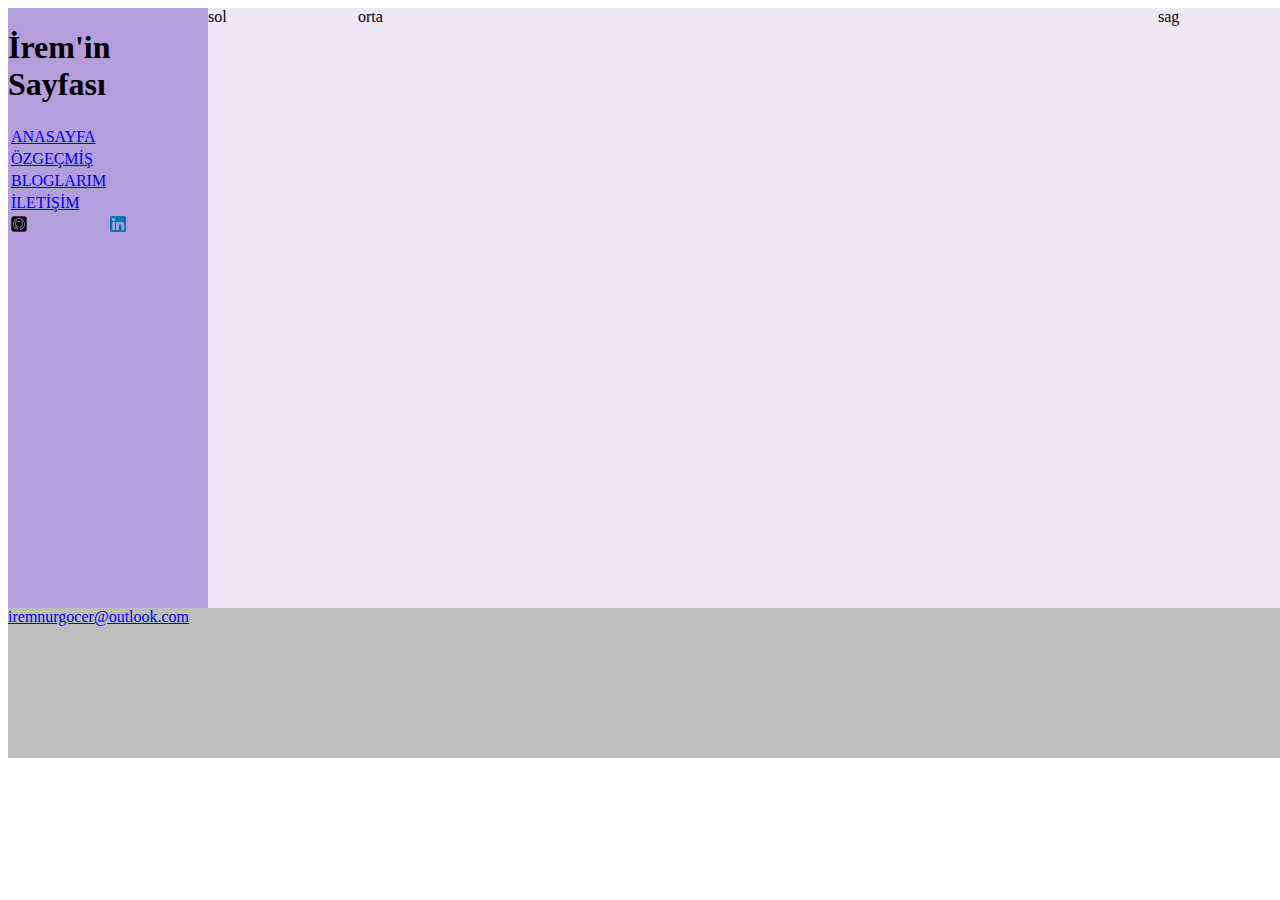
<file: bloglar.html>
<html>
  <head>
    <meta charset="utf-8"/>
    <meta name="description" content="İrem Nur Göçer kişisel web sitesi">
    <meta name="keywords" content="İrem Nur Göçer,yazılım,İrem Göçer">
    <meta name="Author" content="İrem Nur Göçer">
    <title>İrem Nur Göçer</title>
    <link rel="stylesheet" href="css.css"/>
  </head>
  
  <body>
    
    
    <div class="sayfa">
    
        <div class="menu">
            <h1>İrem'in Sayfası</h1>
            <table class=acilir_menu>
                <tr><td id="anasayfa_menu"><a href="index.html">ANASAYFA</a></td></tr>
                <tr><td id="ozgecmis_menu"><a href="anasayfa.html">ÖZGEÇMİŞ</a></td></tr>
                <tr><td id="bloglar_menu"><a href="bloglar.html">BLOGLARIM</a></td></tr>
                <tr><td id="iletisim_menu"><a href="iletisim.html">İLETİŞİM</a></td></tr>
                <tr>
                <td><a href="https://github.com/iremnurgocer" target="_blank"><img src="images/github.png"></a></td>
                <td><a href="https://www.linkedin.com/in/iremnurgocer/" target="_blank"><img src="images/linkedin.png" ></a></td>
                </tr>
            </table>
        </div>
        <div class="baslık">

        </div>  
    
    <div class="sol">
        sol
        </div>
    <div class="orta">
    orta
    </div>
    <div class="sag">
        sag
        </div>
    <div class="dipnot">
<a href="mailto:iremnurgocer@outlook.com">iremnurgocer@outlook.com</a>
    </div>
    
      
    </div>
 </body>

</html>
</file>
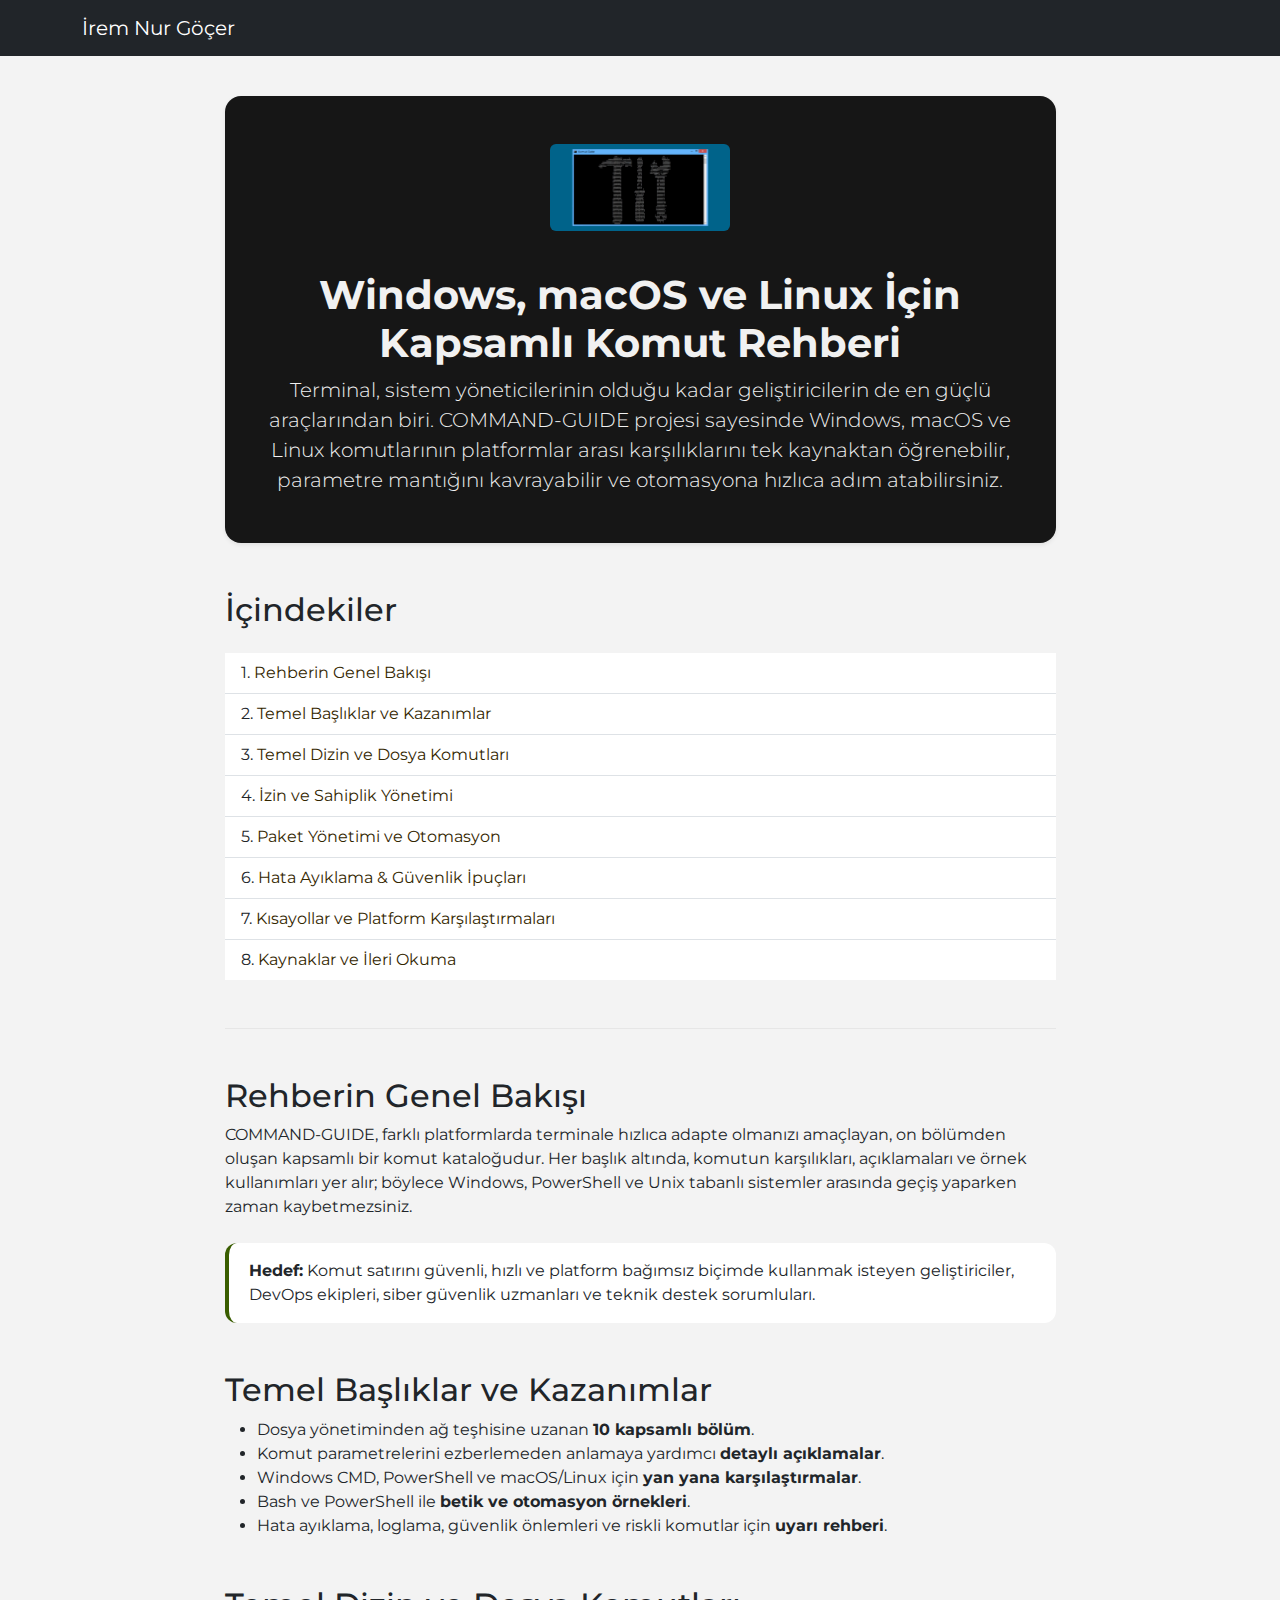
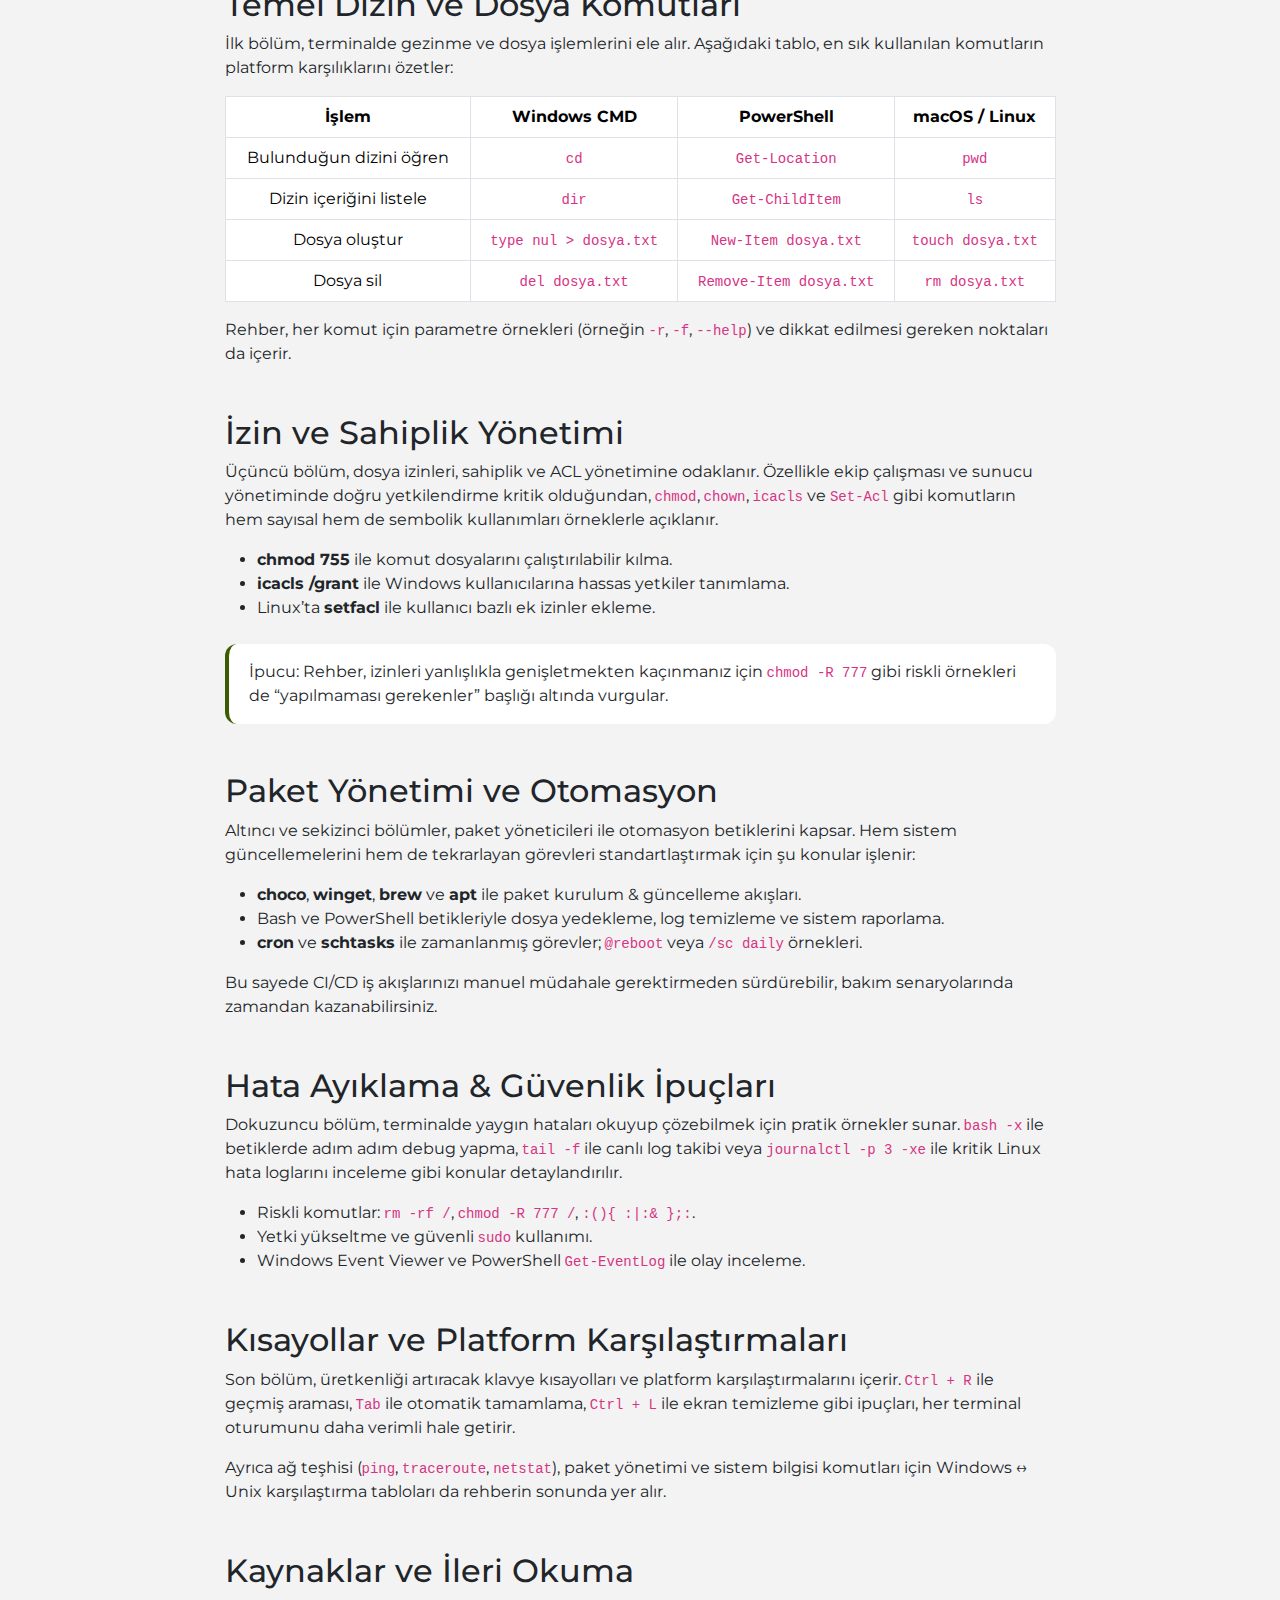
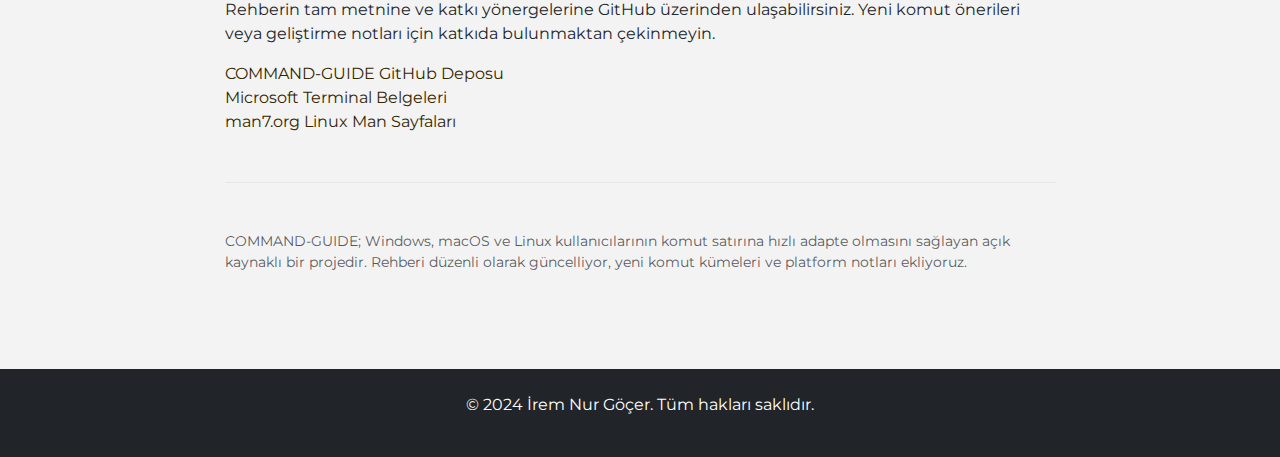
<file: blogs/command-guide.html>
<!DOCTYPE html>
<html lang="tr">
<head>
    <meta charset="UTF-8">
    <meta name="viewport" content="width=device-width, initial-scale=1.0">
    <meta name="description" content="Windows, macOS ve Linux komut satırı komutlarını tek kaynakta toplayan kapsamlı rehber.">
    <title>Windows, macOS ve Linux Komut Rehberi</title>

    <link href="../styles.css" rel="stylesheet">
    <link href="https://cdn.jsdelivr.net/npm/bootstrap@5.3.0/dist/css/bootstrap.min.css" rel="stylesheet">
    <link href="https://fonts.googleapis.com/css2?family=Montserrat:wght@400;700&display=swap" rel="stylesheet">
    <link href="https://fonts.googleapis.com/css2?family=Roboto:wght@400;700&display=swap" rel="stylesheet">

    <style>
        body {
            font-family: 'Montserrat', sans-serif;
            background-color: #f3f3f3;
        }
        .blog-hero {
            background-color: #161616;
            color: #f1f1f1;
            border-radius: 16px;
            padding: 48px 32px;
            text-align: center;
        }
        .blog-hero img {
            max-width: 180px;
        }
        .blog-hero h1 {
            font-weight: 700;
            margin-top: 24px;
        }
        .toc a {
            color: #332600;
            text-decoration: none;
        }
        .toc a:hover {
            text-decoration: underline;
            color: #395d00;
        }
        .callout {
            background-color: #ffffff;
            border-left: 4px solid #395d00;
            padding: 16px 20px;
            border-radius: 12px;
            margin: 24px 0;
        }
        table thead {
            background-color: #343a40;
            color: #f3f3f3;
        }
        table td, table th {
            vertical-align: middle;
        }
        .section-divider {
            border-top: 1px solid rgba(0,0,0,0.05);
            margin: 48px 0;
        }
    </style>
</head>
<body>

    <nav class="navbar navbar-expand-lg navbar-dark bg-dark fixed-top">
        <div class="container">
            <a class="navbar-brand" href="../index.html">İrem Nur Göçer</a>
        </div>
    </nav>

    <main class="container mt-5 pt-5 pb-5">
        <div class="row justify-content-center">
            <div class="col-lg-9">
                <section class="blog-hero shadow-sm">
                    <img src="../cmd-komutlari.png" alt="Komut Rehberi Görseli" class="img-fluid rounded mb-3">
                    <h1>Windows, macOS ve Linux İçin Kapsamlı Komut Rehberi</h1>
                    <p class="lead mb-0">
                        Terminal, sistem yöneticilerinin olduğu kadar geliştiricilerin de en güçlü araçlarından biri.
                        COMMAND-GUIDE projesi sayesinde Windows, macOS ve Linux komutlarının platformlar arası karşılıklarını tek kaynaktan öğrenebilir,
                        parametre mantığını kavrayabilir ve otomasyona hızlıca adım atabilirsiniz.
                    </p>
                </section>

                <section class="mt-5">
                    <h2 class="mb-4">İçindekiler</h2>
                    <div class="toc">
                        <ol class="list-group list-group-numbered list-group-flush">
                            <li class="list-group-item"><a href="#overview">Rehberin Genel Bakışı</a></li>
                            <li class="list-group-item"><a href="#core-features">Temel Başlıklar ve Kazanımlar</a></li>
                            <li class="list-group-item"><a href="#navigation-basics">Temel Dizin ve Dosya Komutları</a></li>
                            <li class="list-group-item"><a href="#permissions">İzin ve Sahiplik Yönetimi</a></li>
                            <li class="list-group-item"><a href="#packages-automation">Paket Yönetimi ve Otomasyon</a></li>
                            <li class="list-group-item"><a href="#debug-security">Hata Ayıklama & Güvenlik İpuçları</a></li>
                            <li class="list-group-item"><a href="#shortcuts">Kısayollar ve Platform Karşılaştırmaları</a></li>
                            <li class="list-group-item"><a href="#resources">Kaynaklar ve İleri Okuma</a></li>
                        </ol>
                    </div>
                </section>

                <div class="section-divider"></div>

                <section id="overview" class="mt-4">
                    <h2>Rehberin Genel Bakışı</h2>
                    <p>
                        COMMAND-GUIDE, farklı platformlarda terminale hızlıca adapte olmanızı amaçlayan, on bölümden oluşan kapsamlı bir komut kataloğudur.
                        Her başlık altında, komutun karşılıkları, açıklamaları ve örnek kullanımları yer alır; böylece Windows, PowerShell ve Unix tabanlı
                        sistemler arasında geçiş yaparken zaman kaybetmezsiniz.
                    </p>
                    <div class="callout">
                        <strong>Hedef:</strong> Komut satırını güvenli, hızlı ve platform bağımsız biçimde kullanmak isteyen geliştiriciler,
                        DevOps ekipleri, siber güvenlik uzmanları ve teknik destek sorumluları.
                    </div>
                </section>

                <section id="core-features" class="mt-5">
                    <h2>Temel Başlıklar ve Kazanımlar</h2>
                    <ul>
                        <li>Dosya yönetiminden ağ teşhisine uzanan <strong>10 kapsamlı bölüm</strong>.</li>
                        <li>Komut parametrelerini ezberlemeden anlamaya yardımcı <strong>detaylı açıklamalar</strong>.</li>
                        <li>Windows CMD, PowerShell ve macOS/Linux için <strong>yan yana karşılaştırmalar</strong>.</li>
                        <li>Bash ve PowerShell ile <strong>betik ve otomasyon örnekleri</strong>.</li>
                        <li>Hata ayıklama, loglama, güvenlik önlemleri ve riskli komutlar için <strong>uyarı rehberi</strong>.</li>
                    </ul>
                </section>

                <section id="navigation-basics" class="mt-5">
                    <h2>Temel Dizin ve Dosya Komutları</h2>
                    <p>
                        İlk bölüm, terminalde gezinme ve dosya işlemlerini ele alır. Aşağıdaki tablo, en sık kullanılan komutların platform karşılıklarını özetler:
                    </p>
                    <div class="table-responsive">
                        <table class="table table-bordered align-middle text-center">
                            <thead>
                                <tr>
                                    <th>İşlem</th>
                                    <th>Windows CMD</th>
                                    <th>PowerShell</th>
                                    <th>macOS / Linux</th>
                                </tr>
                            </thead>
                            <tbody>
                                <tr>
                                    <td>Bulunduğun dizini öğren</td>
                                    <td><code>cd</code></td>
                                    <td><code>Get-Location</code></td>
                                    <td><code>pwd</code></td>
                                </tr>
                                <tr>
                                    <td>Dizin içeriğini listele</td>
                                    <td><code>dir</code></td>
                                    <td><code>Get-ChildItem</code></td>
                                    <td><code>ls</code></td>
                                </tr>
                                <tr>
                                    <td>Dosya oluştur</td>
                                    <td><code>type nul &gt; dosya.txt</code></td>
                                    <td><code>New-Item dosya.txt</code></td>
                                    <td><code>touch dosya.txt</code></td>
                                </tr>
                                <tr>
                                    <td>Dosya sil</td>
                                    <td><code>del dosya.txt</code></td>
                                    <td><code>Remove-Item dosya.txt</code></td>
                                    <td><code>rm dosya.txt</code></td>
                                </tr>
                            </tbody>
                        </table>
                    </div>
                    <p>
                        Rehber, her komut için parametre örnekleri (örneğin <code>-r</code>, <code>-f</code>, <code>--help</code>) ve dikkat edilmesi gereken noktaları da içerir.
                    </p>
                </section>

                <section id="permissions" class="mt-5">
                    <h2>İzin ve Sahiplik Yönetimi</h2>
                    <p>
                        Üçüncü bölüm, dosya izinleri, sahiplik ve ACL yönetimine odaklanır. Özellikle ekip çalışması ve sunucu yönetiminde
                        doğru yetkilendirme kritik olduğundan, <code>chmod</code>, <code>chown</code>, <code>icacls</code> ve <code>Set-Acl</code> gibi komutların
                        hem sayısal hem de sembolik kullanımları örneklerle açıklanır.
                    </p>
                    <ul>
                        <li><strong>chmod 755</strong> ile komut dosyalarını çalıştırılabilir kılma.</li>
                        <li><strong>icacls /grant</strong> ile Windows kullanıcılarına hassas yetkiler tanımlama.</li>
                        <li>Linux’ta <strong>setfacl</strong> ile kullanıcı bazlı ek izinler ekleme.</li>
                    </ul>
                    <div class="callout">
                        İpucu: Rehber, izinleri yanlışlıkla genişletmekten kaçınmanız için
                        <code>chmod -R 777</code> gibi riskli örnekleri de “yapılmaması gerekenler” başlığı altında vurgular.
                    </div>
                </section>

                <section id="packages-automation" class="mt-5">
                    <h2>Paket Yönetimi ve Otomasyon</h2>
                    <p>
                        Altıncı ve sekizinci bölümler, paket yöneticileri ile otomasyon betiklerini kapsar.
                        Hem sistem güncellemelerini hem de tekrarlayan görevleri standartlaştırmak için şu konular işlenir:
                    </p>
                    <ul>
                        <li><strong>choco</strong>, <strong>winget</strong>, <strong>brew</strong> ve <strong>apt</strong> ile paket kurulum &amp; güncelleme akışları.</li>
                        <li>Bash ve PowerShell betikleriyle dosya yedekleme, log temizleme ve sistem raporlama.</li>
                        <li><strong>cron</strong> ve <strong>schtasks</strong> ile zamanlanmış görevler; <code>@reboot</code> veya <code>/sc daily</code> örnekleri.</li>
                    </ul>
                    <p>
                        Bu sayede CI/CD iş akışlarınızı manuel müdahale gerektirmeden sürdürebilir, bakım senaryolarında zamandan kazanabilirsiniz.
                    </p>
                </section>

                <section id="debug-security" class="mt-5">
                    <h2>Hata Ayıklama &amp; Güvenlik İpuçları</h2>
                    <p>
                        Dokuzuncu bölüm, terminalde yaygın hataları okuyup çözebilmek için pratik örnekler sunar.
                        <code>bash -x</code> ile betiklerde adım adım debug yapma, <code>tail -f</code> ile canlı log takibi veya
                        <code>journalctl -p 3 -xe</code> ile kritik Linux hata loglarını inceleme gibi konular detaylandırılır.
                    </p>
                    <ul>
                        <li>Riskli komutlar: <code>rm -rf /</code>, <code>chmod -R 777 /</code>, <code>:(){ :|:& };:</code>.</li>
                        <li>Yetki yükseltme ve güvenli <code>sudo</code> kullanımı.</li>
                        <li>Windows Event Viewer ve PowerShell <code>Get-EventLog</code> ile olay inceleme.</li>
                    </ul>
                </section>

                <section id="shortcuts" class="mt-5">
                    <h2>Kısayollar ve Platform Karşılaştırmaları</h2>
                    <p>
                        Son bölüm, üretkenliği artıracak klavye kısayolları ve platform karşılaştırmalarını içerir.
                        <code>Ctrl + R</code> ile geçmiş araması, <code>Tab</code> ile otomatik tamamlama, <code>Ctrl + L</code> ile ekran temizleme gibi ipuçları,
                        her terminal oturumunu daha verimli hale getirir.
                    </p>
                    <p>
                        Ayrıca ağ teşhisi (<code>ping</code>, <code>traceroute</code>, <code>netstat</code>), paket yönetimi ve sistem bilgisi komutları için
                        Windows ↔ Unix karşılaştırma tabloları da rehberin sonunda yer alır.
                    </p>
                </section>

                <section id="resources" class="mt-5">
                    <h2>Kaynaklar ve İleri Okuma</h2>
                    <p>
                        Rehberin tam metnine ve katkı yönergelerine GitHub üzerinden ulaşabilirsiniz.
                        Yeni komut önerileri veya geliştirme notları için katkıda bulunmaktan çekinmeyin.
                    </p>
                    <ul class="list-unstyled">
                        <li><a class="custom-link" href="https://github.com/iremnurgocer/COMMAND-GUIDE" target="_blank" rel="noopener">COMMAND-GUIDE GitHub Deposu</a></li>
                        <li><a class="custom-link" href="https://learn.microsoft.com/windows/terminal/" target="_blank" rel="noopener">Microsoft Terminal Belgeleri</a></li>
                        <li><a class="custom-link" href="https://man7.org/linux/man-pages/" target="_blank" rel="noopener">man7.org Linux Man Sayfaları</a></li>
                    </ul>
                </section>

                <div class="section-divider"></div>

                <section class="mb-5">
                    <p class="text-muted small">
                        COMMAND-GUIDE; Windows, macOS ve Linux kullanıcılarının komut satırına hızlı adapte olmasını sağlayan açık kaynaklı bir projedir.
                        Rehberi düzenli olarak güncelliyor, yeni komut kümeleri ve platform notları ekliyoruz.
                    </p>
                </section>
            </div>
        </div>
    </main>

    <footer class="py-4 bg-dark text-white text-center">
        <p>&copy; 2024 İrem Nur Göçer. Tüm hakları saklıdır.</p>
    </footer>

</body>
</html>
</file>
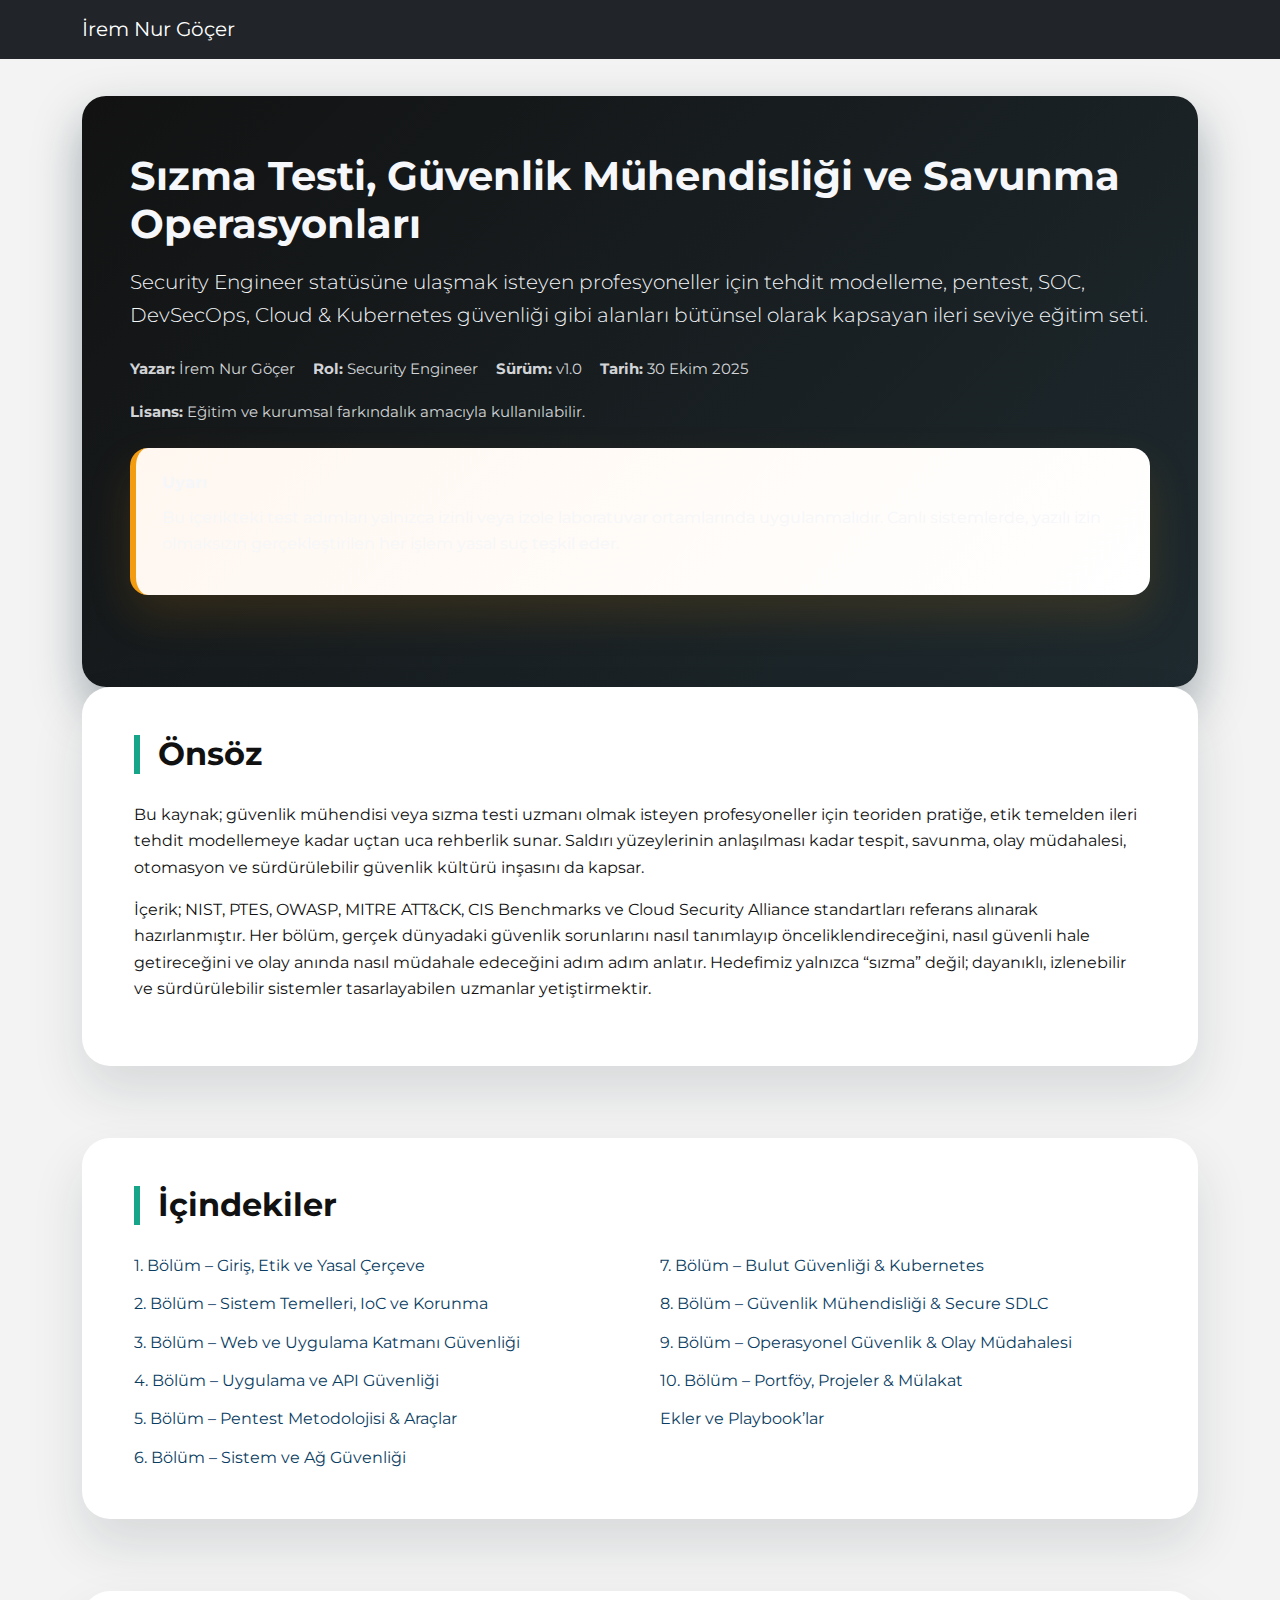
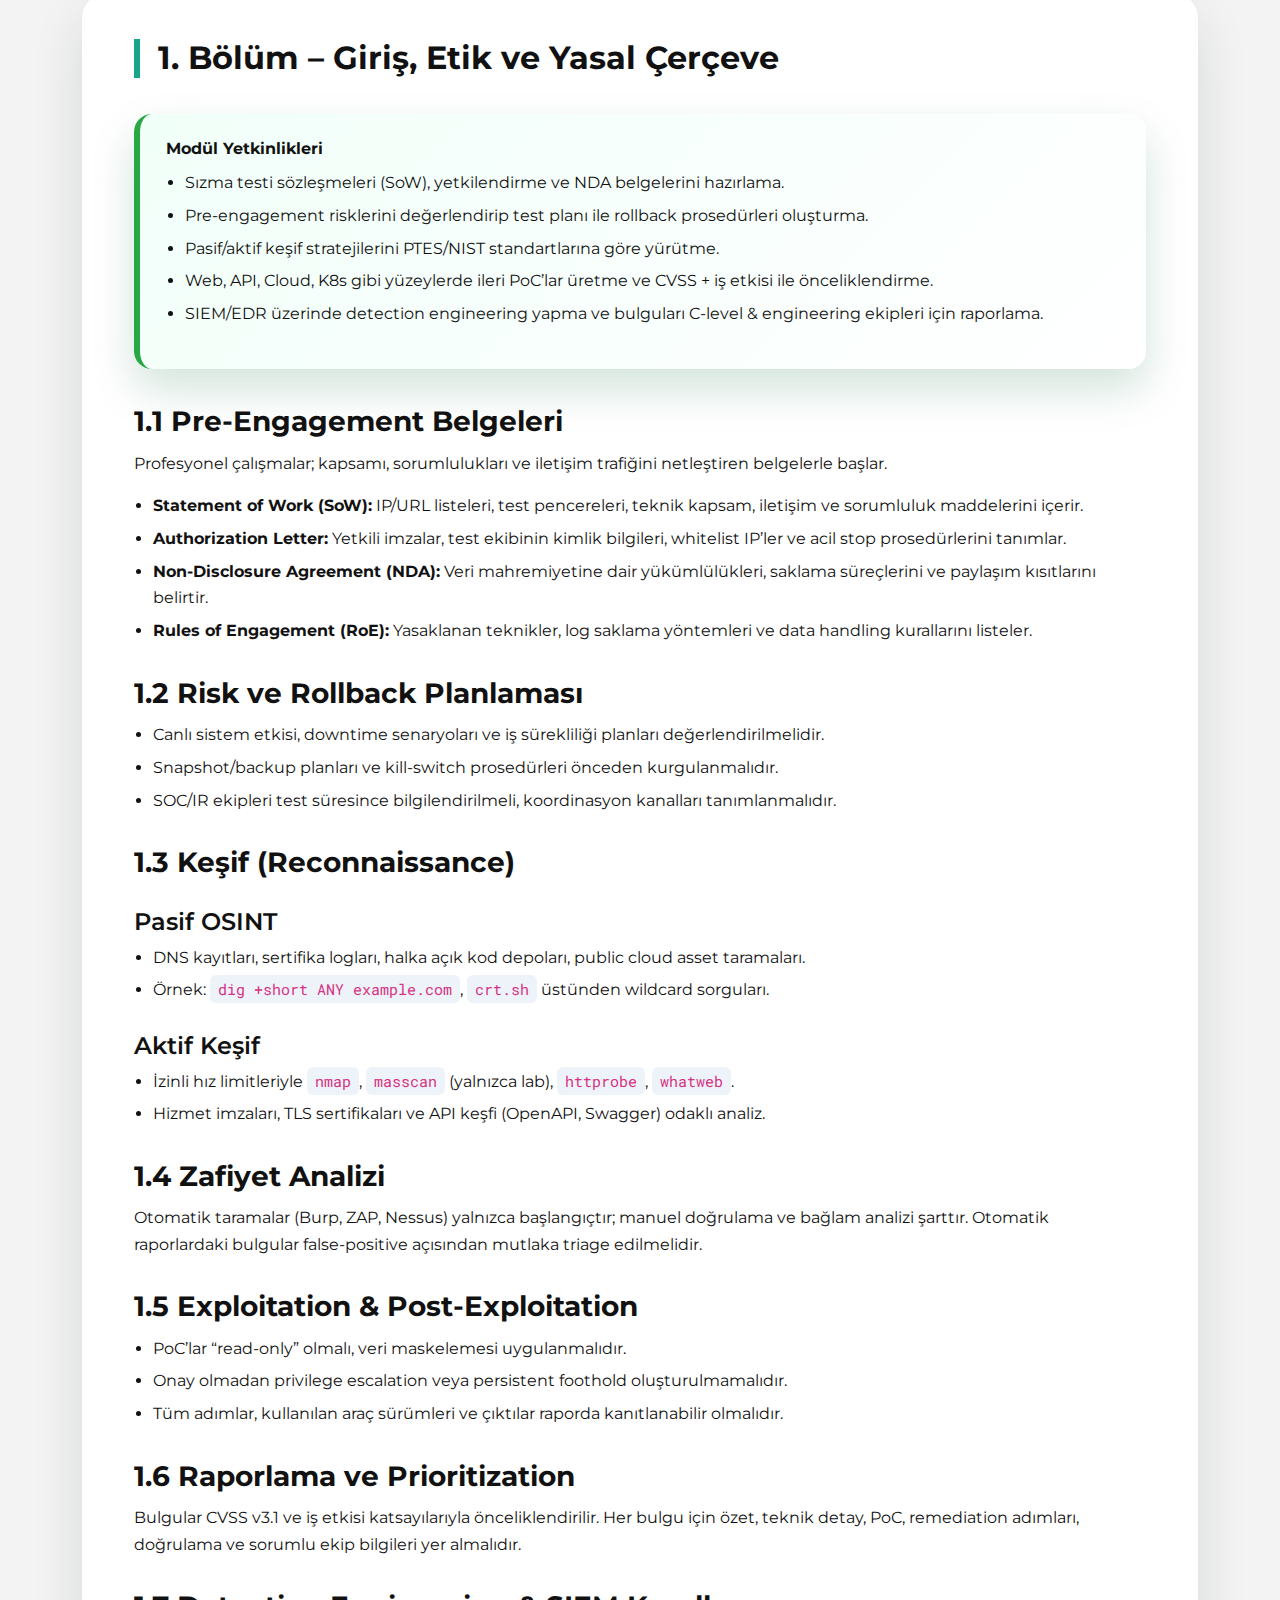
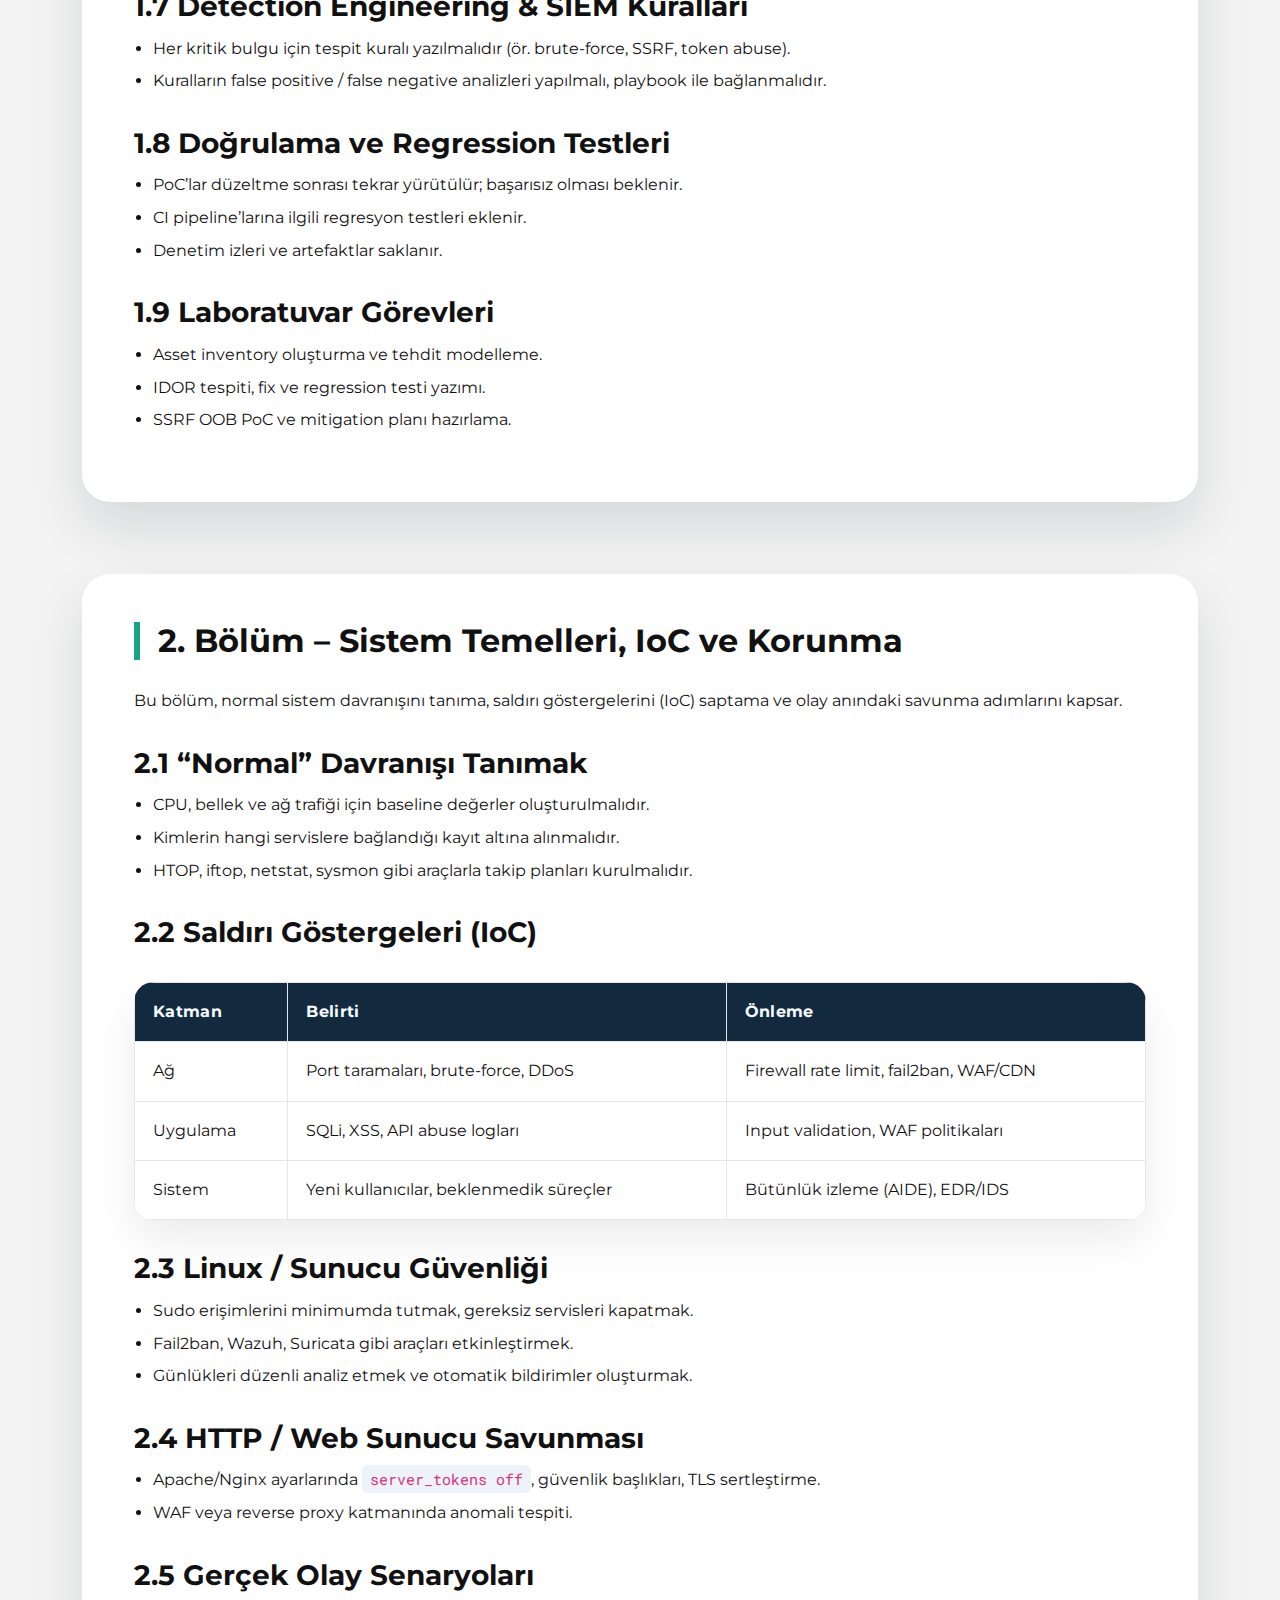
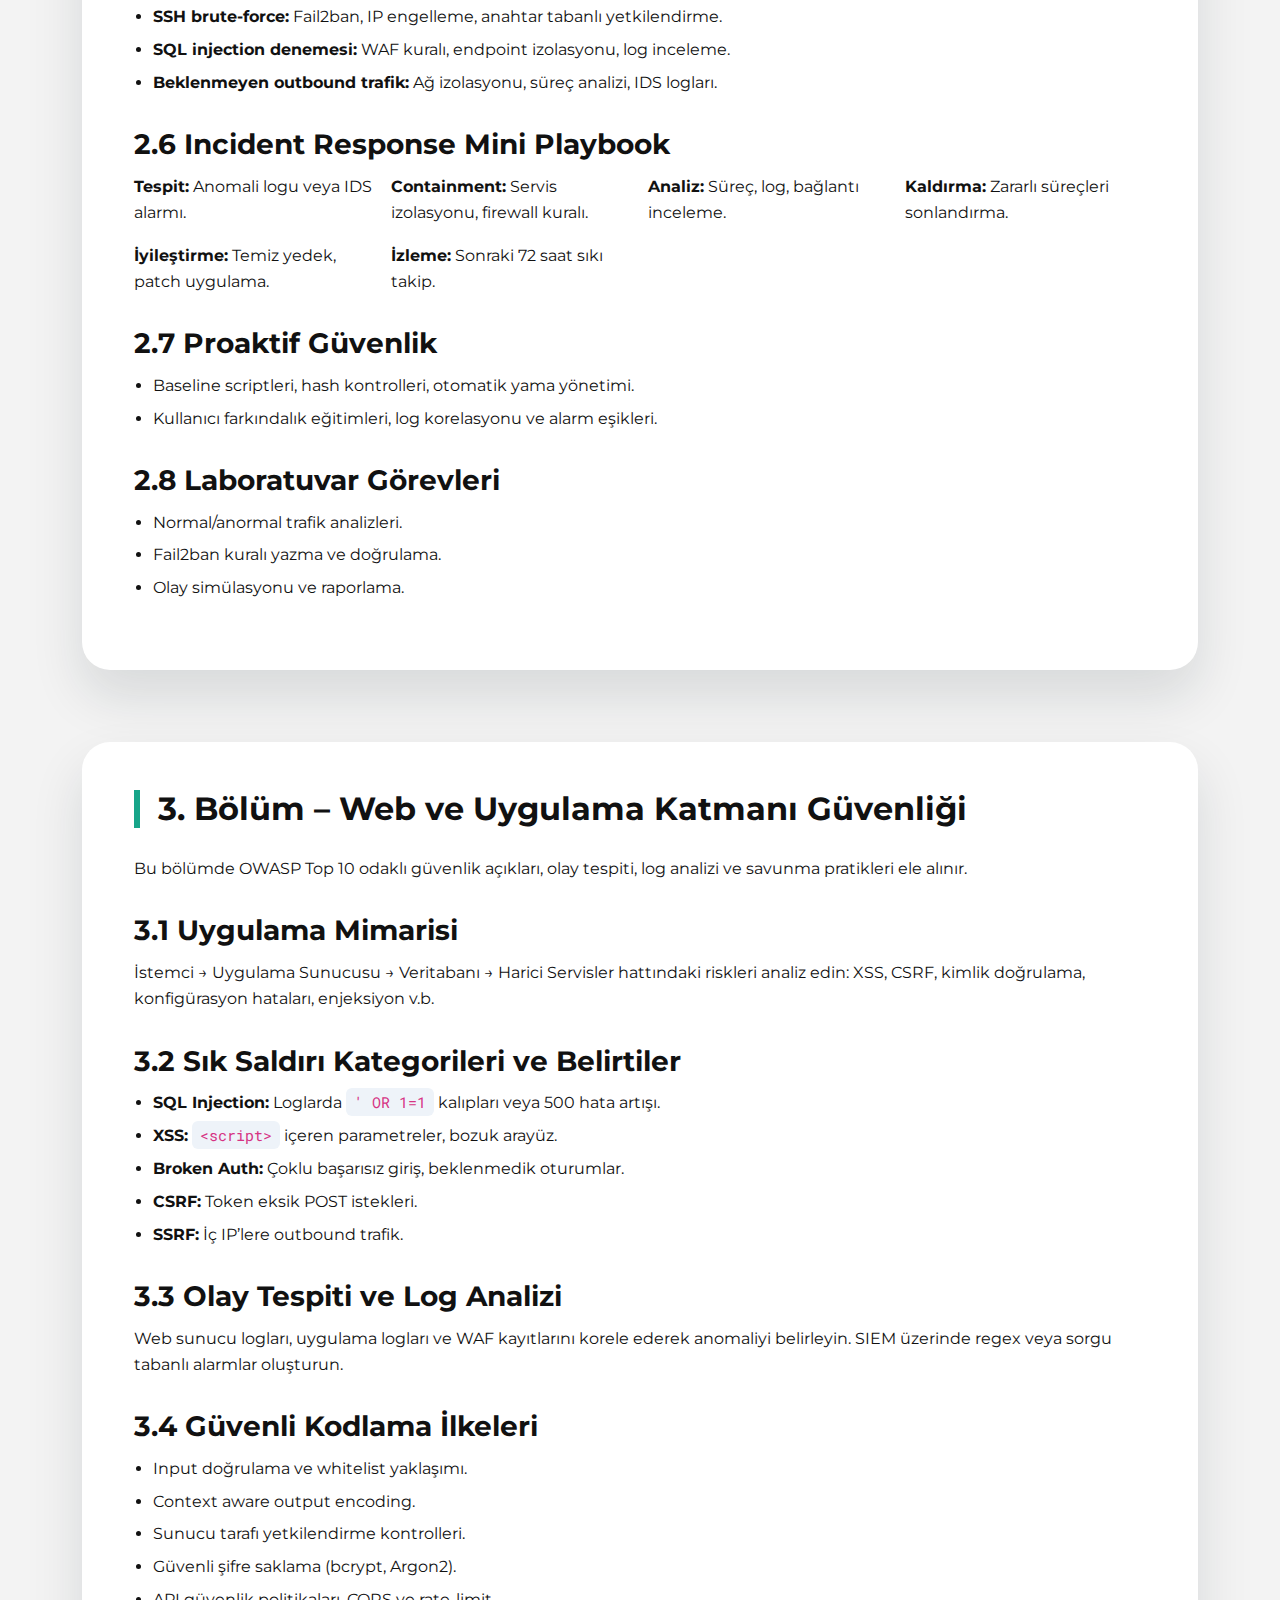
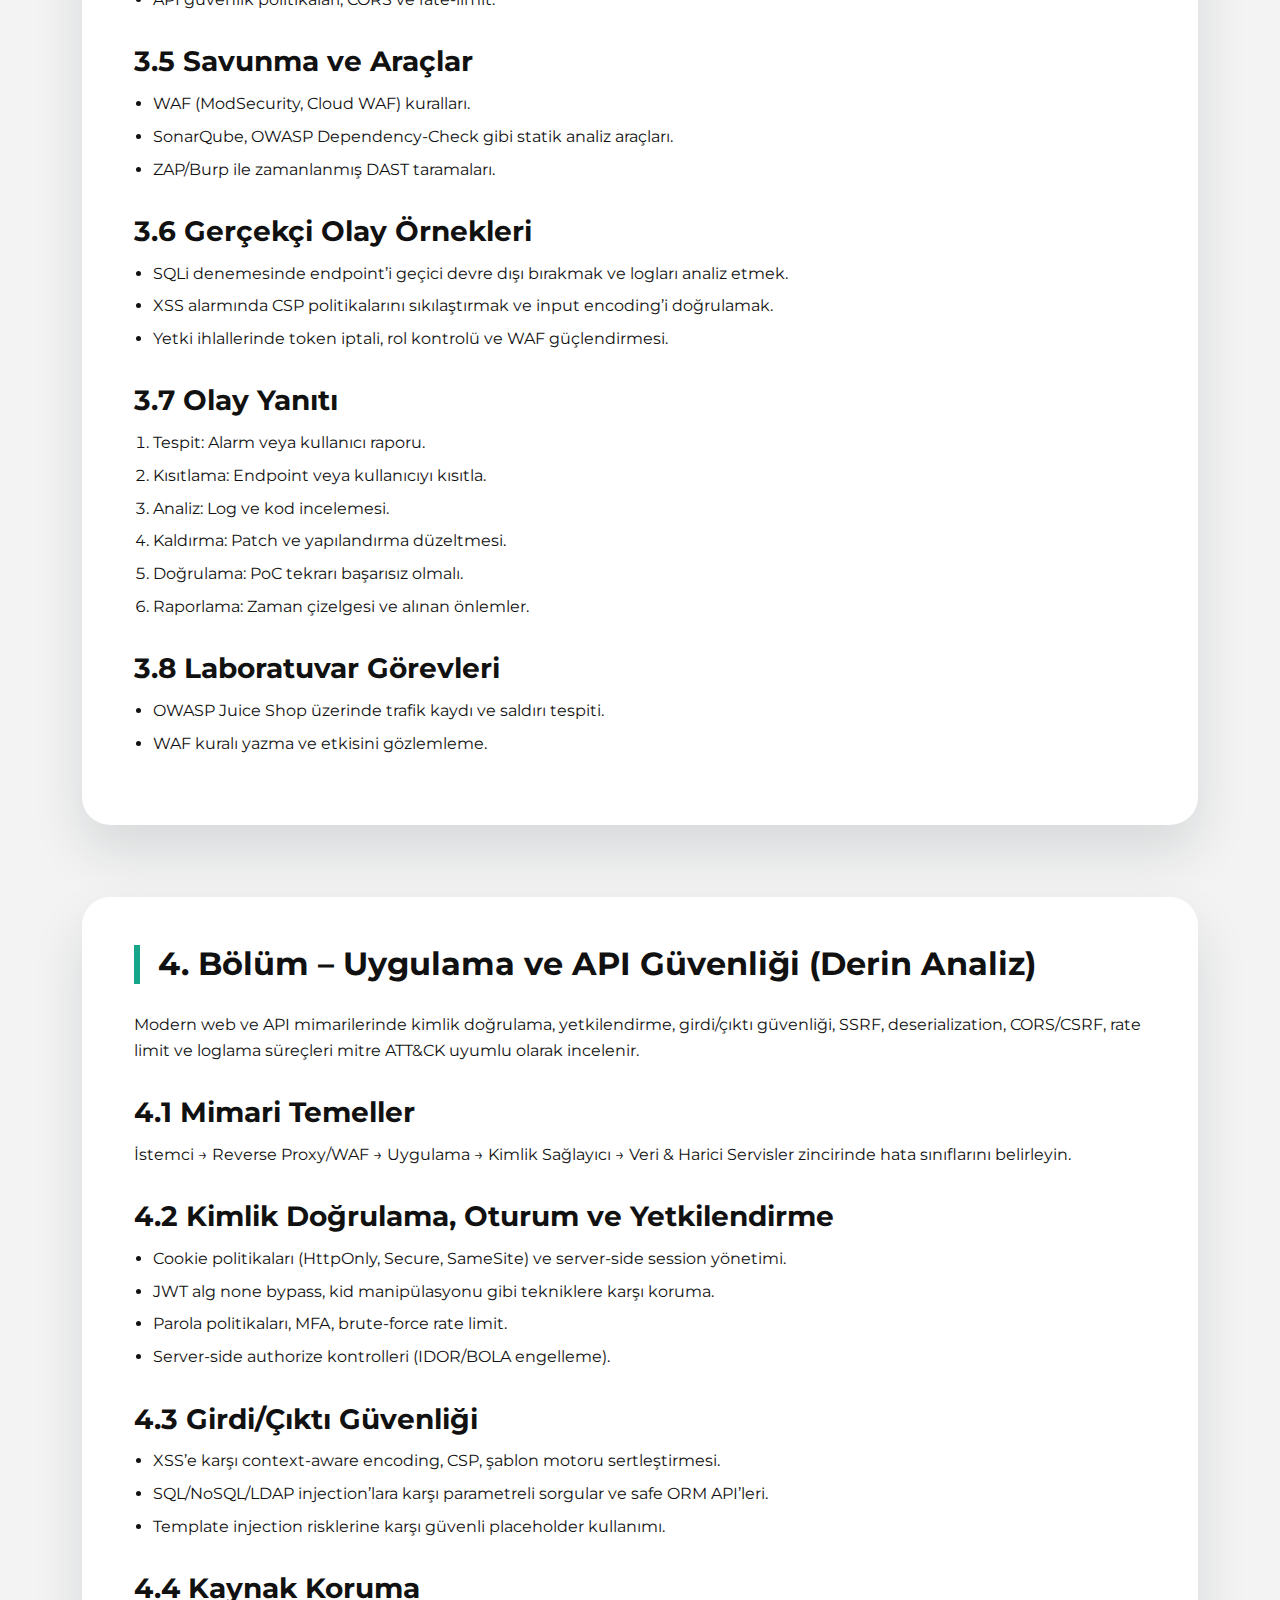
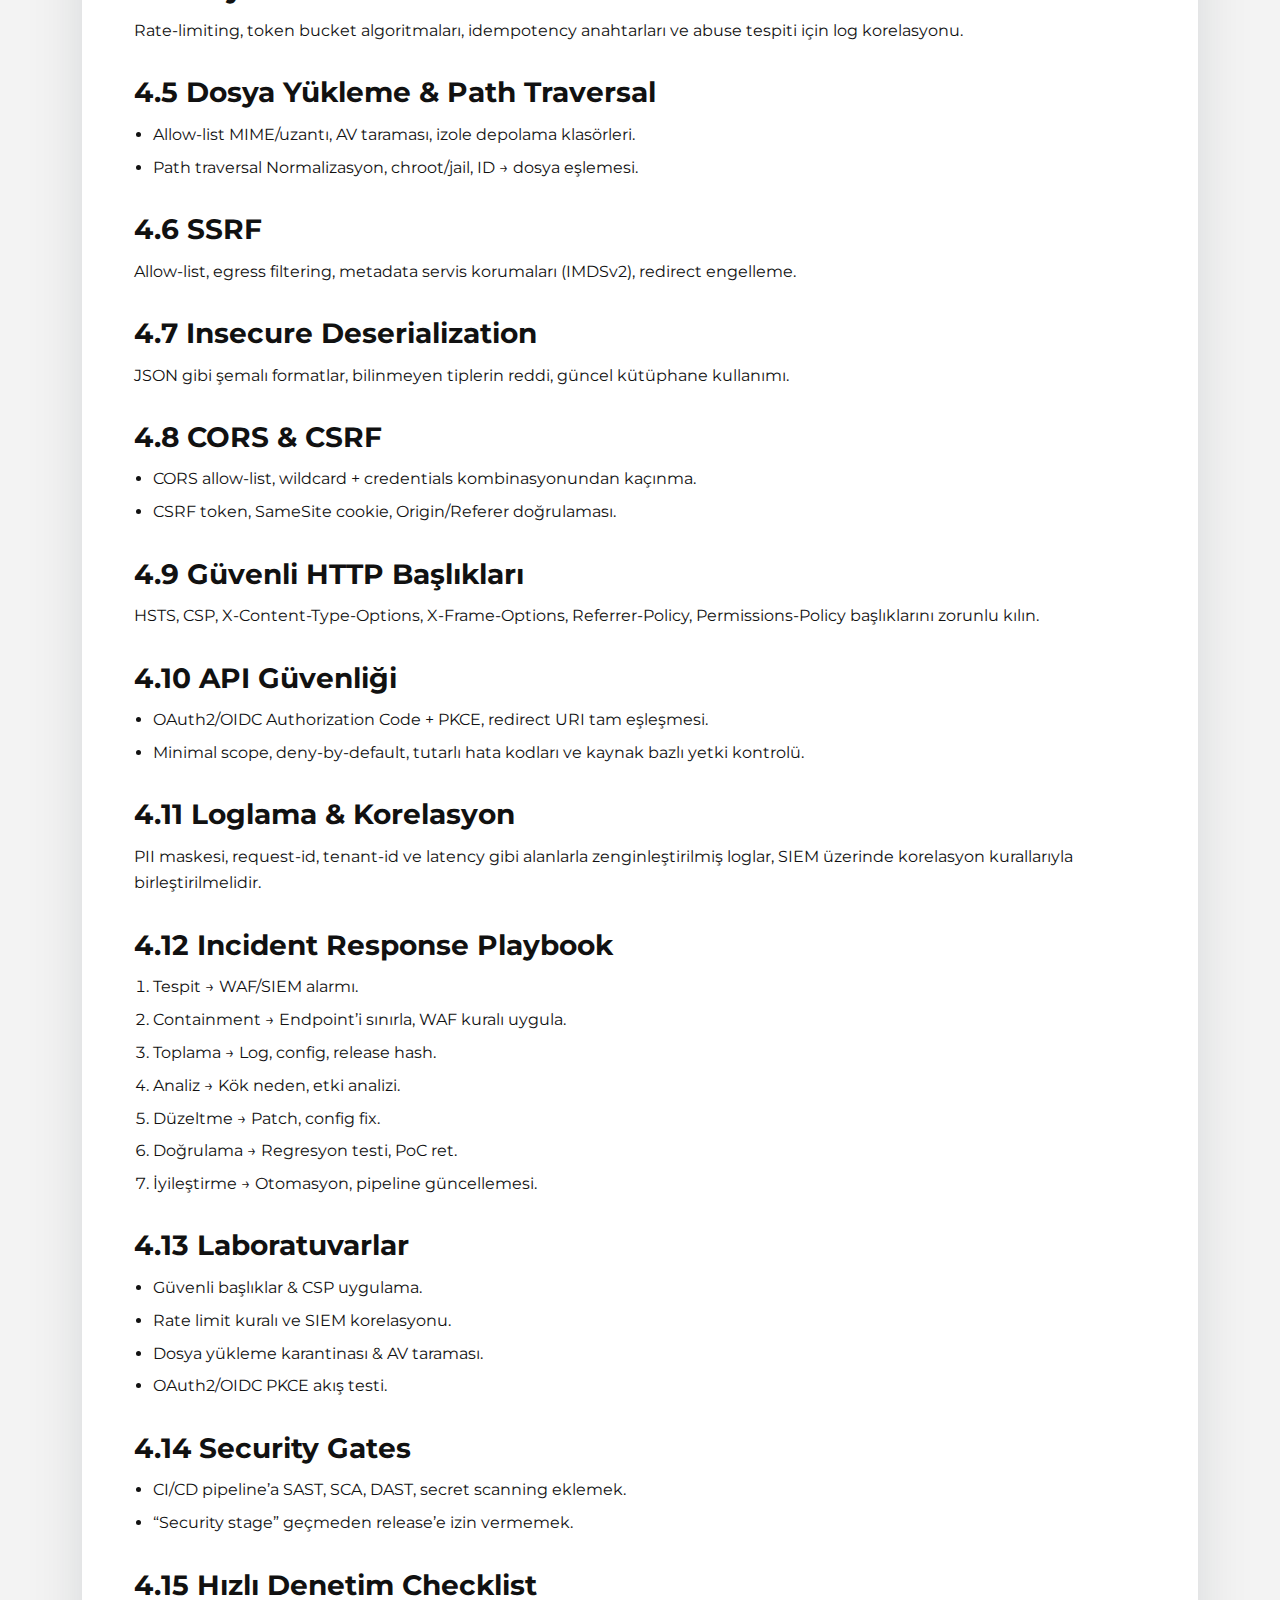
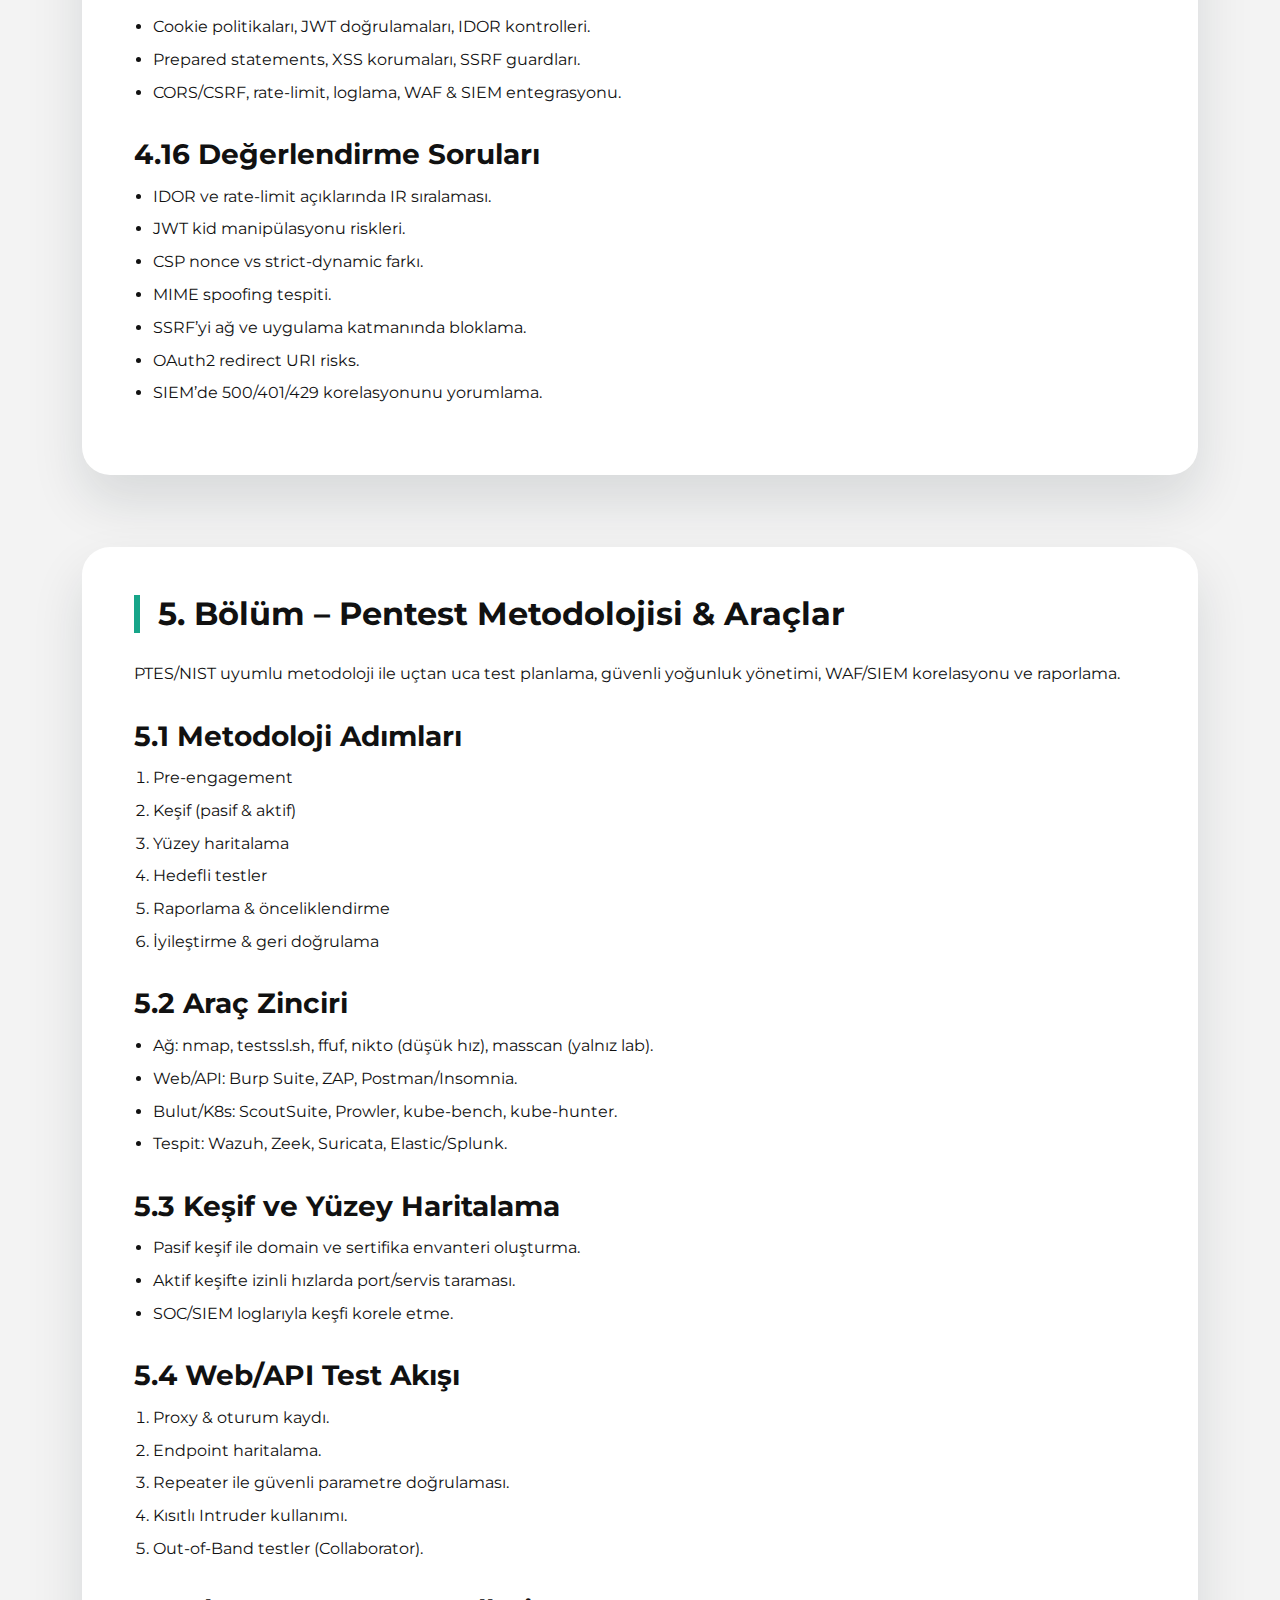
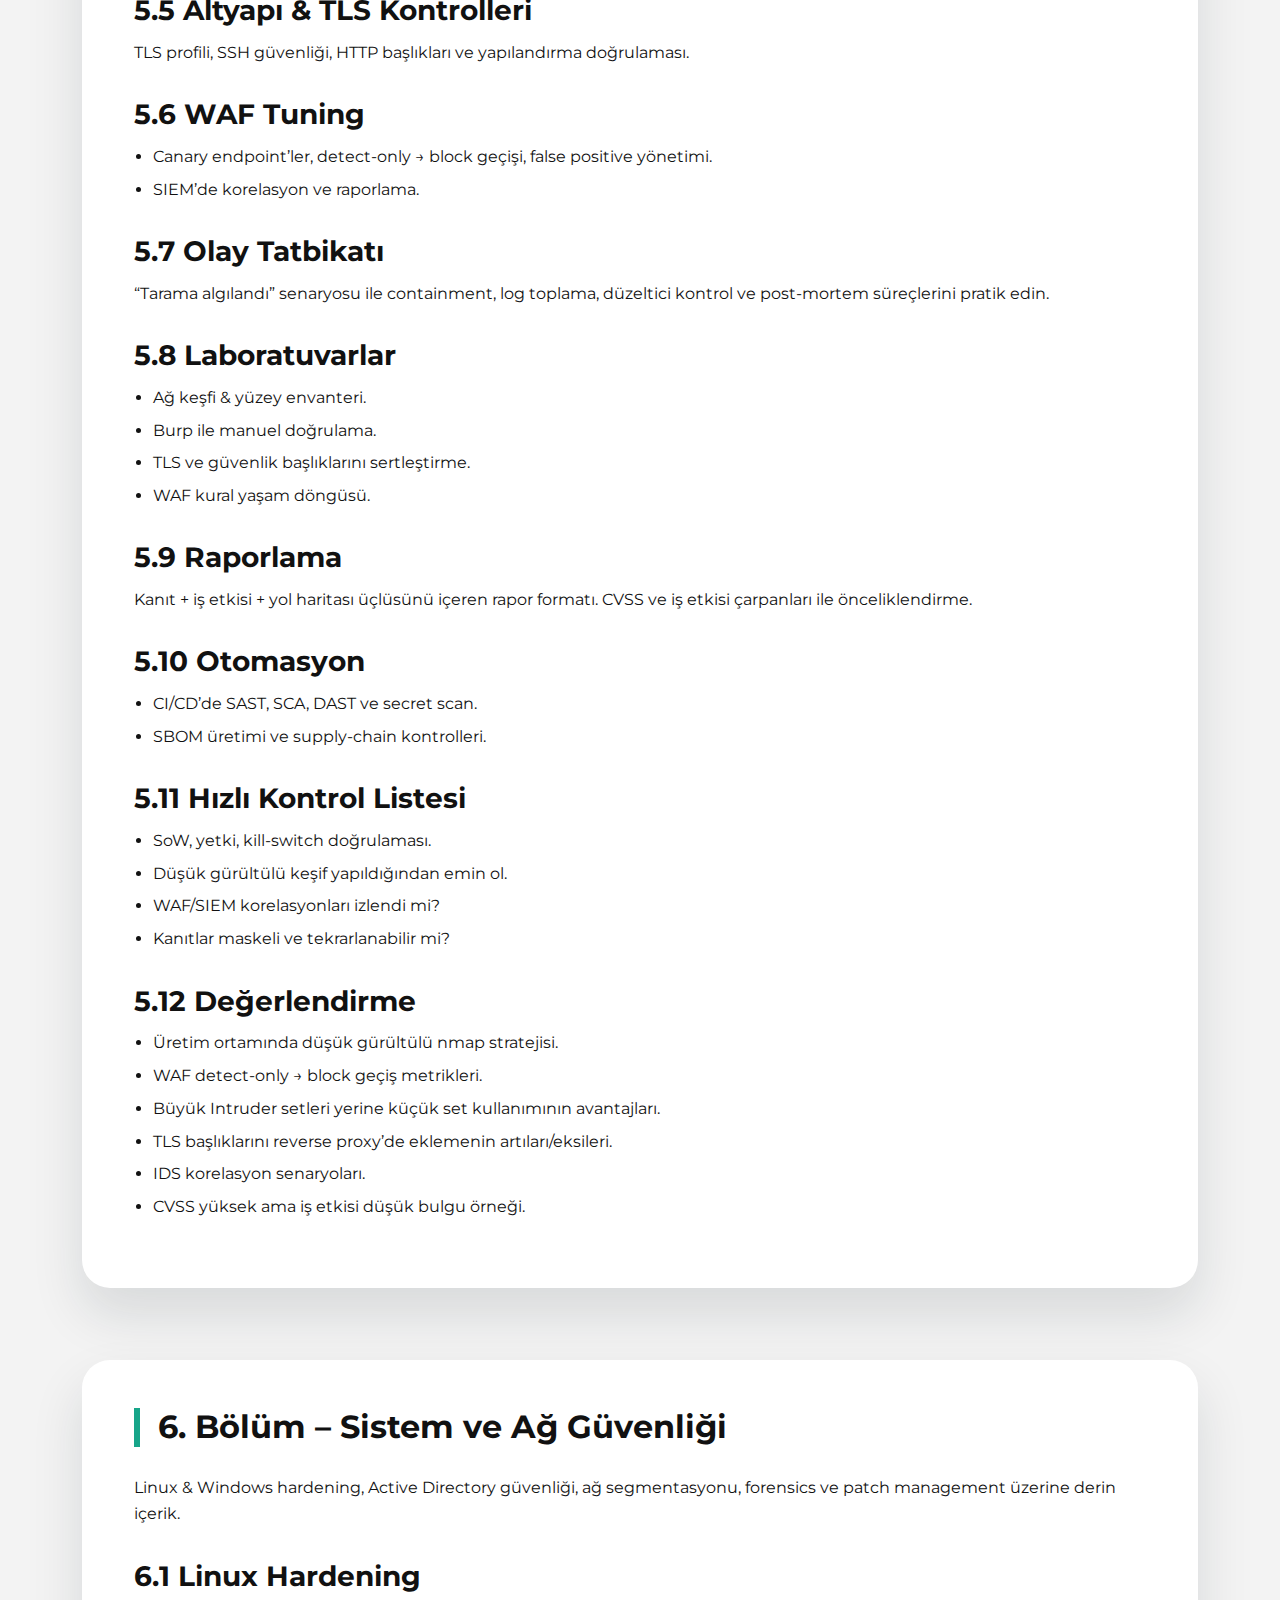
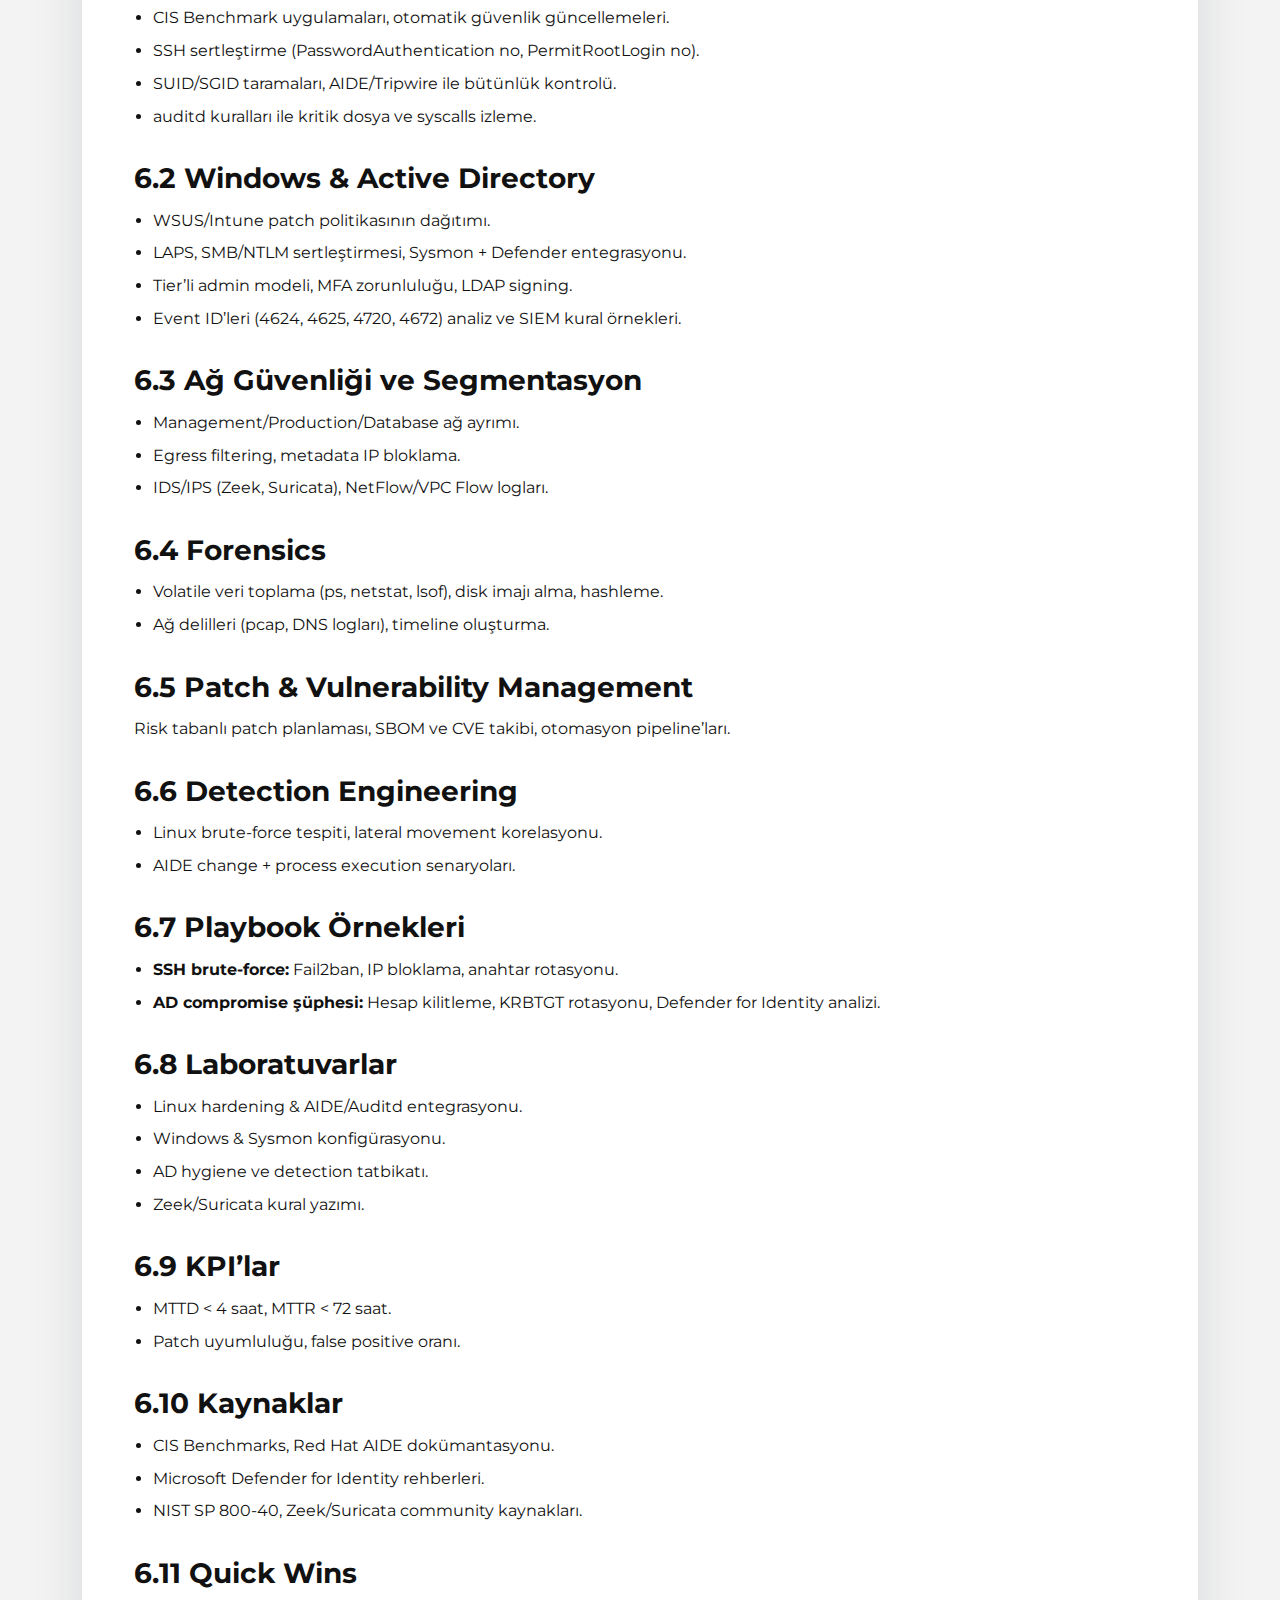
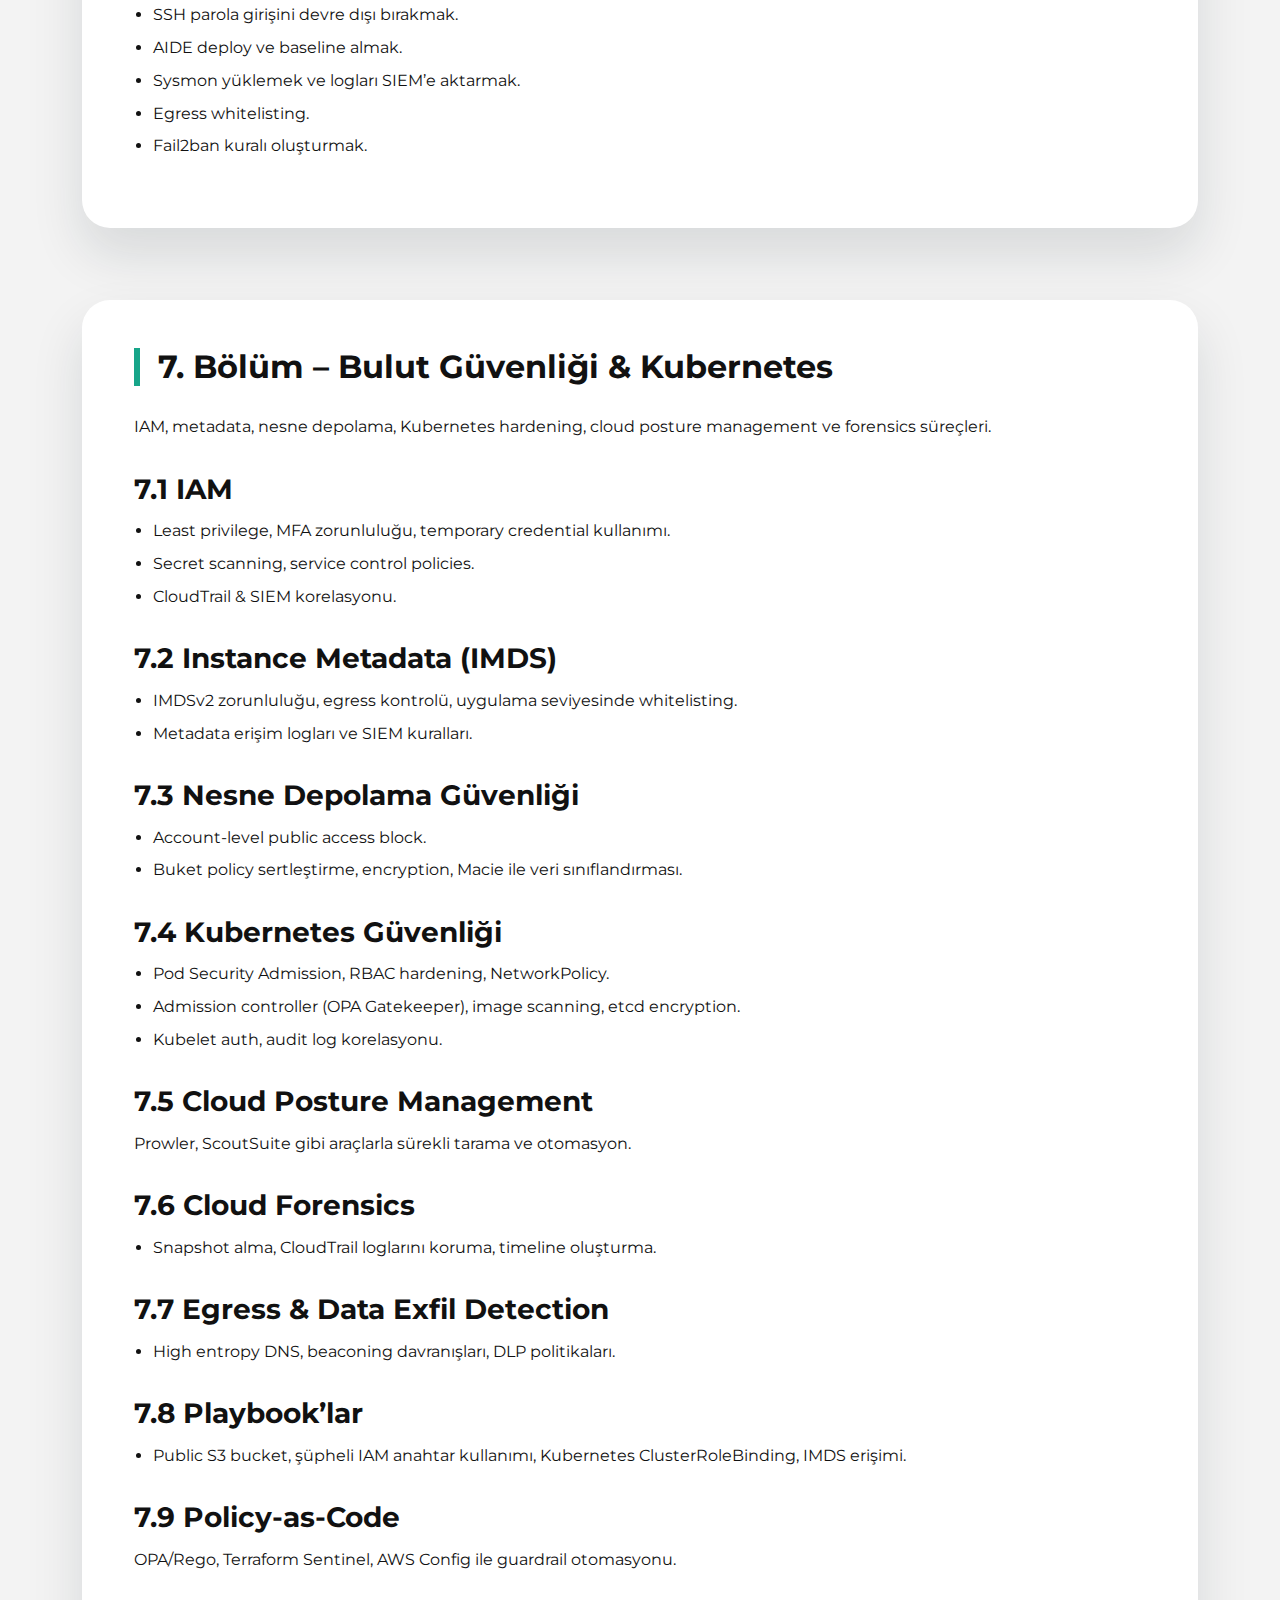
<file: blogs/security-engineer-training.html>
<!DOCTYPE html>
<html lang="tr">
<head>
    <meta charset="UTF-8">
    <meta name="viewport" content="width=device-width, initial-scale=1.0">
    <meta name="description" content="Security Engineer seviye eğitim seti: tehdit modelleme, pentest, SOC, DevSecOps, bulut ve Kubernetes güvenliği.">
    <title>Security Engineer Eğitim Seti</title>

    <link href="../styles.css" rel="stylesheet">
    <link href="https://cdn.jsdelivr.net/npm/bootstrap@5.3.0/dist/css/bootstrap.min.css" rel="stylesheet">
    <link href="https://fonts.googleapis.com/css2?family=Montserrat:wght@400;700&display=swap" rel="stylesheet">
    <link href="https://fonts.googleapis.com/css2?family=Roboto:wght@400;700&display=swap" rel="stylesheet">
    <link href="https://fonts.googleapis.com/css2?family=Roboto+Mono:wght@400;600&display=swap" rel="stylesheet">

    <style>
        body {
            font-family: 'Montserrat', sans-serif;
            background-color: #f3f3f3;
            color: #111111;
            line-height: 1.65;
        }
        main {
            padding-bottom: 6rem;
        }
        .blog-hero {
            background: linear-gradient(135deg, #121212 0%, #1e2a2f 100%);
            color: #f5f7fa;
            border-radius: 24px;
            padding: 56px 48px;
            text-align: left;
            box-shadow: 0 22px 48px rgba(10, 33, 45, 0.35);
        }
        .blog-hero h1 {
            font-weight: 700;
            margin-bottom: 18px;
        }
        .blog-meta {
            display: flex;
            flex-wrap: wrap;
            gap: 18px;
            margin-top: 24px;
            font-size: 0.95rem;
            color: rgba(245, 247, 250, 0.85);
        }
        main section {
            background-color: #ffffff;
            border-radius: 28px;
            padding: 48px 52px;
            box-shadow: 0 26px 52px rgba(13, 31, 44, 0.12);
            margin-bottom: 72px;
        }
        main section:last-of-type {
            margin-bottom: 0;
        }
        .section-title {
            border-left: 6px solid #17a589;
            padding-left: 18px;
            margin-bottom: 28px;
            font-weight: 700;
        }
        h3 {
            font-weight: 700;
            margin-top: 32px;
            margin-bottom: 12px;
        }
        h4 {
            font-weight: 600;
            margin-top: 28px;
            margin-bottom: 8px;
        }
        ul, ol {
            margin-top: 0;
            margin-bottom: 1.25rem;
            padding-left: 1.2rem;
        }
        li + li {
            margin-top: 0.4rem;
        }
        .callout {
            background: linear-gradient(135deg, #f1fff9 0%, #ffffff 100%);
            border-left: 6px solid #28a745;
            padding: 22px 26px;
            border-radius: 18px;
            margin: 36px 0;
            box-shadow: 0 20px 44px rgba(12, 99, 58, 0.18);
        }
        .callout strong {
            display: block;
            font-weight: 700;
            margin-bottom: 8px;
        }
        .warning {
            background: linear-gradient(135deg, #fff7f0 0%, #ffffff 100%);
            border-left: 6px solid #f39c12;
            box-shadow: 0 20px 44px rgba(204, 133, 15, 0.16);
        }
        .section-grid {
            display: grid;
            grid-template-columns: repeat(auto-fit, minmax(240px, 1fr));
            gap: 16px;
        }
        .pill {
            display: inline-flex;
            align-items: center;
            gap: 8px;
            background-color: #ecf5ff;
            color: #145388;
            border-radius: 999px;
            padding: 8px 16px;
            font-size: 0.9rem;
            margin-right: 12px;
            margin-bottom: 12px;
        }
        table {
            width: 100%;
            border-collapse: collapse;
            margin: 32px 0;
            border-radius: 20px;
            overflow: hidden;
            box-shadow: 0 20px 40px rgba(22, 29, 36, 0.08);
        }
        th, td {
            border: 1px solid #e3e7ed;
            padding: 16px 18px;
            text-align: left;
            vertical-align: top;
        }
        th {
            background-color: #13293d;
            color: #f6fbff;
            letter-spacing: 0.02em;
        }
        code {
            background-color: #eef3f9;
            padding: 4px 8px;
            border-radius: 6px;
            font-family: 'Roboto Mono', monospace;
            font-size: 0.95rem;
        }
        pre {
            background-color: #f8f9fa;
            padding: 20px;
            border-radius: 12px;
            overflow-x: auto;
            border: 1px solid #dfe4ea;
        }
        .toc {
            column-count: 2;
            column-gap: 40px;
        }
        .toc ul {
            list-style: none;
            padding-left: 0;
        }
        .toc li {
            margin-bottom: 12px;
        }
        .toc a {
            color: #0a3d62;
            text-decoration: none;
        }
        .toc a:hover {
            color: #1abc9c;
            text-decoration: underline;
        }
        @media (max-width: 992px) {
            main section {
                padding: 32px 28px;
                margin-bottom: 48px;
            }
            .blog-hero {
                padding: 40px 28px;
            }
            .toc {
                column-count: 1;
            }
        }
        @media (max-width: 768px) {
            .blog-meta {
                flex-direction: column;
                gap: 8px;
            }
            table {
                display: block;
                overflow-x: auto;
                white-space: nowrap;
            }
        }
    </style>
</head>
<body>

<nav class="navbar navbar-expand-lg navbar-dark bg-dark fixed-top">
    <div class="container">
        <a class="navbar-brand" href="../index.html">İrem Nur Göçer</a>
    </div>
</nav>

<main class="container mt-5 pt-5 pb-5">
    <header class="blog-hero">
        <h1>Sızma Testi, Güvenlik Mühendisliği ve Savunma Operasyonları</h1>
        <p class="lead mb-4">Security Engineer statüsüne ulaşmak isteyen profesyoneller için tehdit modelleme, pentest, SOC, DevSecOps, Cloud &amp; Kubernetes güvenliği gibi alanları bütünsel olarak kapsayan ileri seviye eğitim seti.</p>
        <div class="blog-meta">
            <span><strong>Yazar:</strong> İrem Nur Göçer</span>
            <span><strong>Rol:</strong> Security Engineer</span>
            <span><strong>Sürüm:</strong> v1.0</span>
            <span><strong>Tarih:</strong> 30 Ekim 2025</span>
            <span><strong>Lisans:</strong> Eğitim ve kurumsal farkındalık amacıyla kullanılabilir.</span>
        </div>
        <div class="callout warning mt-4">
            <strong>Uyarı</strong>
            <p>Bu içerikteki test adımları yalnızca izinli veya izole laboratuvar ortamlarında uygulanmalıdır. Canlı sistemlerde, yazılı izin olmaksızın gerçekleştirilen her işlem yasal suç teşkil eder.</p>
        </div>
    </header>

    <section id="onsoz">
        <h2 class="section-title">Önsöz</h2>
        <p>Bu kaynak; güvenlik mühendisi veya sızma testi uzmanı olmak isteyen profesyoneller için teoriden pratiğe, etik temelden ileri tehdit modellemeye kadar uçtan uca rehberlik sunar. Saldırı yüzeylerinin anlaşılması kadar tespit, savunma, olay müdahalesi, otomasyon ve sürdürülebilir güvenlik kültürü inşasını da kapsar.</p>
        <p>İçerik; NIST, PTES, OWASP, MITRE ATT&amp;CK, CIS Benchmarks ve Cloud Security Alliance standartları referans alınarak hazırlanmıştır. Her bölüm, gerçek dünyadaki güvenlik sorunlarını nasıl tanımlayıp önceliklendireceğini, nasıl güvenli hale getireceğini ve olay anında nasıl müdahale edeceğini adım adım anlatır. Hedefimiz yalnızca “sızma” değil; dayanıklı, izlenebilir ve sürdürülebilir sistemler tasarlayabilen uzmanlar yetiştirmektir.</p>
    </section>

    <section id="icerik">
        <h2 class="section-title">İçindekiler</h2>
        <div class="toc">
            <ul>
                <li><a href="#bolum-1">1. Bölüm – Giriş, Etik ve Yasal Çerçeve</a></li>
                <li><a href="#bolum-2">2. Bölüm – Sistem Temelleri, IoC ve Korunma</a></li>
                <li><a href="#bolum-3">3. Bölüm – Web ve Uygulama Katmanı Güvenliği</a></li>
                <li><a href="#bolum-4">4. Bölüm – Uygulama ve API Güvenliği</a></li>
                <li><a href="#bolum-5">5. Bölüm – Pentest Metodolojisi &amp; Araçlar</a></li>
                <li><a href="#bolum-6">6. Bölüm – Sistem ve Ağ Güvenliği</a></li>
                <li><a href="#bolum-7">7. Bölüm – Bulut Güvenliği &amp; Kubernetes</a></li>
                <li><a href="#bolum-8">8. Bölüm – Güvenlik Mühendisliği &amp; Secure SDLC</a></li>
                <li><a href="#bolum-9">9. Bölüm – Operasyonel Güvenlik &amp; Olay Müdahalesi</a></li>
                <li><a href="#bolum-10">10. Bölüm – Portföy, Projeler &amp; Mülakat</a></li>
                <li><a href="#ekler">Ekler ve Playbook’lar</a></li>
            </ul>
        </div>
    </section>

    <section id="bolum-1">
        <h2 class="section-title">1. Bölüm – Giriş, Etik ve Yasal Çerçeve</h2>
        <div class="callout">
            <strong>Modül Yetkinlikleri</strong>
            <ul>
                <li>Sızma testi sözleşmeleri (SoW), yetkilendirme ve NDA belgelerini hazırlama.</li>
                <li>Pre-engagement risklerini değerlendirip test planı ile rollback prosedürleri oluşturma.</li>
                <li>Pasif/aktif keşif stratejilerini PTES/NIST standartlarına göre yürütme.</li>
                <li>Web, API, Cloud, K8s gibi yüzeylerde ileri PoC’lar üretme ve CVSS + iş etkisi ile önceliklendirme.</li>
                <li>SIEM/EDR üzerinde detection engineering yapma ve bulguları C-level &amp; engineering ekipleri için raporlama.</li>
            </ul>
        </div>

        <h3>1.1 Pre-Engagement Belgeleri</h3>
        <p>Profesyonel çalışmalar; kapsamı, sorumlulukları ve iletişim trafiğini netleştiren belgelerle başlar.</p>
        <ul>
            <li><strong>Statement of Work (SoW):</strong> IP/URL listeleri, test pencereleri, teknik kapsam, iletişim ve sorumluluk maddelerini içerir.</li>
            <li><strong>Authorization Letter:</strong> Yetkili imzalar, test ekibinin kimlik bilgileri, whitelist IP’ler ve acil stop prosedürlerini tanımlar.</li>
            <li><strong>Non-Disclosure Agreement (NDA):</strong> Veri mahremiyetine dair yükümlülükleri, saklama süreçlerini ve paylaşım kısıtlarını belirtir.</li>
            <li><strong>Rules of Engagement (RoE):</strong> Yasaklanan teknikler, log saklama yöntemleri ve data handling kurallarını listeler.</li>
        </ul>

        <h3>1.2 Risk ve Rollback Planlaması</h3>
        <ul>
            <li>Canlı sistem etkisi, downtime senaryoları ve iş sürekliliği planları değerlendirilmelidir.</li>
            <li>Snapshot/backup planları ve kill-switch prosedürleri önceden kurgulanmalıdır.</li>
            <li>SOC/IR ekipleri test süresince bilgilendirilmeli, koordinasyon kanalları tanımlanmalıdır.</li>
        </ul>

        <h3>1.3 Keşif (Reconnaissance)</h3>
        <h4>Pasif OSINT</h4>
        <ul>
            <li>DNS kayıtları, sertifika logları, halka açık kod depoları, public cloud asset taramaları.</li>
            <li>Örnek: <code>dig +short ANY example.com</code>, <code>crt.sh</code> üstünden wildcard sorguları.</li>
        </ul>
        <h4>Aktif Keşif</h4>
        <ul>
            <li>İzinli hız limitleriyle <code>nmap</code>, <code>masscan</code> (yalnızca lab), <code>httprobe</code>, <code>whatweb</code>.</li>
            <li>Hizmet imzaları, TLS sertifikaları ve API keşfi (OpenAPI, Swagger) odaklı analiz.</li>
        </ul>

        <h3>1.4 Zafiyet Analizi</h3>
        <p>Otomatik taramalar (Burp, ZAP, Nessus) yalnızca başlangıçtır; manuel doğrulama ve bağlam analizi şarttır. Otomatik raporlardaki bulgular false-positive açısından mutlaka triage edilmelidir.</p>

        <h3>1.5 Exploitation &amp; Post-Exploitation</h3>
        <ul>
            <li>PoC’lar “read-only” olmalı, veri maskelemesi uygulanmalıdır.</li>
            <li>Onay olmadan privilege escalation veya persistent foothold oluşturulmamalıdır.</li>
            <li>Tüm adımlar, kullanılan araç sürümleri ve çıktılar raporda kanıtlanabilir olmalıdır.</li>
        </ul>

        <h3>1.6 Raporlama ve Prioritization</h3>
        <p>Bulgular CVSS v3.1 ve iş etkisi katsayılarıyla önceliklendirilir. Her bulgu için özet, teknik detay, PoC, remediation adımları, doğrulama ve sorumlu ekip bilgileri yer almalıdır.</p>

        <h3>1.7 Detection Engineering &amp; SIEM Kuralları</h3>
        <ul>
            <li>Her kritik bulgu için tespit kuralı yazılmalıdır (ör. brute-force, SSRF, token abuse).</li>
            <li>Kuralların false positive / false negative analizleri yapılmalı, playbook ile bağlanmalıdır.</li>
        </ul>

        <h3>1.8 Doğrulama ve Regression Testleri</h3>
        <ul>
            <li>PoC’lar düzeltme sonrası tekrar yürütülür; başarısız olması beklenir.</li>
            <li>CI pipeline’larına ilgili regresyon testleri eklenir.</li>
            <li>Denetim izleri ve artefaktlar saklanır.</li>
        </ul>

        <h3>1.9 Laboratuvar Görevleri</h3>
        <ul>
            <li>Asset inventory oluşturma ve tehdit modelleme.</li>
            <li>IDOR tespiti, fix ve regression testi yazımı.</li>
            <li>SSRF OOB PoC ve mitigation planı hazırlama.</li>
        </ul>
    </section>

    <section id="bolum-2">
        <h2 class="section-title">2. Bölüm – Sistem Temelleri, IoC ve Korunma</h2>
        <p>Bu bölüm, normal sistem davranışını tanıma, saldırı göstergelerini (IoC) saptama ve olay anındaki savunma adımlarını kapsar.</p>

        <h3>2.1 “Normal” Davranışı Tanımak</h3>
        <ul>
            <li>CPU, bellek ve ağ trafiği için baseline değerler oluşturulmalıdır.</li>
            <li>Kimlerin hangi servislere bağlandığı kayıt altına alınmalıdır.</li>
            <li>HTOP, iftop, netstat, sysmon gibi araçlarla takip planları kurulmalıdır.</li>
        </ul>

        <h3>2.2 Saldırı Göstergeleri (IoC)</h3>
        <table>
            <thead>
                <tr>
                    <th>Katman</th>
                    <th>Belirti</th>
                    <th>Önleme</th>
                </tr>
            </thead>
            <tbody>
                <tr>
                    <td>Ağ</td>
                    <td>Port taramaları, brute-force, DDoS</td>
                    <td>Firewall rate limit, fail2ban, WAF/CDN</td>
                </tr>
                <tr>
                    <td>Uygulama</td>
                    <td>SQLi, XSS, API abuse logları</td>
                    <td>Input validation, WAF politikaları</td>
                </tr>
                <tr>
                    <td>Sistem</td>
                    <td>Yeni kullanıcılar, beklenmedik süreçler</td>
                    <td>Bütünlük izleme (AIDE), EDR/IDS</td>
                </tr>
            </tbody>
        </table>

        <h3>2.3 Linux / Sunucu Güvenliği</h3>
        <ul>
            <li>Sudo erişimlerini minimumda tutmak, gereksiz servisleri kapatmak.</li>
            <li>Fail2ban, Wazuh, Suricata gibi araçları etkinleştirmek.</li>
            <li>Günlükleri düzenli analiz etmek ve otomatik bildirimler oluşturmak.</li>
        </ul>

        <h3>2.4 HTTP / Web Sunucu Savunması</h3>
        <ul>
            <li>Apache/Nginx ayarlarında <code>server_tokens off</code>, güvenlik başlıkları, TLS sertleştirme.</li>
            <li>WAF veya reverse proxy katmanında anomali tespiti.</li>
        </ul>

        <h3>2.5 Gerçek Olay Senaryoları</h3>
        <ul>
            <li><strong>SSH brute-force:</strong> Fail2ban, IP engelleme, anahtar tabanlı yetkilendirme.</li>
            <li><strong>SQL injection denemesi:</strong> WAF kuralı, endpoint izolasyonu, log inceleme.</li>
            <li><strong>Beklenmeyen outbound trafik:</strong> Ağ izolasyonu, süreç analizi, IDS logları.</li>
        </ul>

        <h3>2.6 Incident Response Mini Playbook</h3>
        <div class="section-grid">
            <div><strong>Tespit:</strong> Anomali logu veya IDS alarmı.</div>
            <div><strong>Containment:</strong> Servis izolasyonu, firewall kuralı.</div>
            <div><strong>Analiz:</strong> Süreç, log, bağlantı inceleme.</div>
            <div><strong>Kaldırma:</strong> Zararlı süreçleri sonlandırma.</div>
            <div><strong>İyileştirme:</strong> Temiz yedek, patch uygulama.</div>
            <div><strong>İzleme:</strong> Sonraki 72 saat sıkı takip.</div>
        </div>

        <h3>2.7 Proaktif Güvenlik</h3>
        <ul>
            <li>Baseline scriptleri, hash kontrolleri, otomatik yama yönetimi.</li>
            <li>Kullanıcı farkındalık eğitimleri, log korelasyonu ve alarm eşikleri.</li>
        </ul>

        <h3>2.8 Laboratuvar Görevleri</h3>
        <ul>
            <li>Normal/anormal trafik analizleri.</li>
            <li>Fail2ban kuralı yazma ve doğrulama.</li>
            <li>Olay simülasyonu ve raporlama.</li>
        </ul>
    </section>

    <section id="bolum-3">
        <h2 class="section-title">3. Bölüm – Web ve Uygulama Katmanı Güvenliği</h2>
        <p>Bu bölümde OWASP Top 10 odaklı güvenlik açıkları, olay tespiti, log analizi ve savunma pratikleri ele alınır.</p>

        <h3>3.1 Uygulama Mimarisi</h3>
        <p>İstemci → Uygulama Sunucusu → Veritabanı → Harici Servisler hattındaki riskleri analiz edin: XSS, CSRF, kimlik doğrulama, konfigürasyon hataları, enjeksiyon v.b.</p>

        <h3>3.2 Sık Saldırı Kategorileri ve Belirtiler</h3>
        <ul>
            <li><strong>SQL Injection:</strong> Loglarda <code>' OR 1=1</code> kalıpları veya 500 hata artışı.</li>
            <li><strong>XSS:</strong> <code>&lt;script&gt;</code> içeren parametreler, bozuk arayüz.</li>
            <li><strong>Broken Auth:</strong> Çoklu başarısız giriş, beklenmedik oturumlar.</li>
            <li><strong>CSRF:</strong> Token eksik POST istekleri.</li>
            <li><strong>SSRF:</strong> İç IP’lere outbound trafik.</li>
        </ul>

        <h3>3.3 Olay Tespiti ve Log Analizi</h3>
        <p>Web sunucu logları, uygulama logları ve WAF kayıtlarını korele ederek anomaliyi belirleyin. SIEM üzerinde regex veya sorgu tabanlı alarmlar oluşturun.</p>

        <h3>3.4 Güvenli Kodlama İlkeleri</h3>
        <ul>
            <li>Input doğrulama ve whitelist yaklaşımı.</li>
            <li>Context aware output encoding.</li>
            <li>Sunucu tarafı yetkilendirme kontrolleri.</li>
            <li>Güvenli şifre saklama (bcrypt, Argon2).</li>
            <li>API güvenlik politikaları, CORS ve rate-limit.</li>
        </ul>

        <h3>3.5 Savunma ve Araçlar</h3>
        <ul>
            <li>WAF (ModSecurity, Cloud WAF) kuralları.</li>
            <li>SonarQube, OWASP Dependency-Check gibi statik analiz araçları.</li>
            <li>ZAP/Burp ile zamanlanmış DAST taramaları.</li>
        </ul>

        <h3>3.6 Gerçekçi Olay Örnekleri</h3>
        <ul>
            <li>SQLi denemesinde endpoint’i geçici devre dışı bırakmak ve logları analiz etmek.</li>
            <li>XSS alarmında CSP politikalarını sıkılaştırmak ve input encoding’i doğrulamak.</li>
            <li>Yetki ihlallerinde token iptali, rol kontrolü ve WAF güçlendirmesi.</li>
        </ul>

        <h3>3.7 Olay Yanıtı</h3>
        <ol>
            <li>Tespit: Alarm veya kullanıcı raporu.</li>
            <li>Kısıtlama: Endpoint veya kullanıcıyı kısıtla.</li>
            <li>Analiz: Log ve kod incelemesi.</li>
            <li>Kaldırma: Patch ve yapılandırma düzeltmesi.</li>
            <li>Doğrulama: PoC tekrarı başarısız olmalı.</li>
            <li>Raporlama: Zaman çizelgesi ve alınan önlemler.</li>
        </ol>

        <h3>3.8 Laboratuvar Görevleri</h3>
        <ul>
            <li>OWASP Juice Shop üzerinde trafik kaydı ve saldırı tespiti.</li>
            <li>WAF kuralı yazma ve etkisini gözlemleme.</li>
        </ul>
    </section>

    <section id="bolum-4">
        <h2 class="section-title">4. Bölüm – Uygulama ve API Güvenliği (Derin Analiz)</h2>
        <p>Modern web ve API mimarilerinde kimlik doğrulama, yetkilendirme, girdi/çıktı güvenliği, SSRF, deserialization, CORS/CSRF, rate limit ve loglama süreçleri mitre ATT&amp;CK uyumlu olarak incelenir.</p>

        <h3>4.1 Mimari Temeller</h3>
        <p>İstemci → Reverse Proxy/WAF → Uygulama → Kimlik Sağlayıcı → Veri &amp; Harici Servisler zincirinde hata sınıflarını belirleyin.</p>

        <h3>4.2 Kimlik Doğrulama, Oturum ve Yetkilendirme</h3>
        <ul>
            <li>Cookie politikaları (HttpOnly, Secure, SameSite) ve server-side session yönetimi.</li>
            <li>JWT alg none bypass, kid manipülasyonu gibi tekniklere karşı koruma.</li>
            <li>Parola politikaları, MFA, brute-force rate limit.</li>
            <li>Server-side authorize kontrolleri (IDOR/BOLA engelleme).</li>
        </ul>

        <h3>4.3 Girdi/Çıktı Güvenliği</h3>
        <ul>
            <li>XSS’e karşı context-aware encoding, CSP, şablon motoru sertleştirmesi.</li>
            <li>SQL/NoSQL/LDAP injection’lara karşı parametreli sorgular ve safe ORM API’leri.</li>
            <li>Template injection risklerine karşı güvenli placeholder kullanımı.</li>
        </ul>

        <h3>4.4 Kaynak Koruma</h3>
        <p>Rate-limiting, token bucket algoritmaları, idempotency anahtarları ve abuse tespiti için log korelasyonu.</p>

        <h3>4.5 Dosya Yükleme &amp; Path Traversal</h3>
        <ul>
            <li>Allow-list MIME/uzantı, AV taraması, izole depolama klasörleri.</li>
            <li>Path traversal Normalizasyon, chroot/jail, ID → dosya eşlemesi.</li>
        </ul>

        <h3>4.6 SSRF</h3>
        <p>Allow-list, egress filtering, metadata servis korumaları (IMDSv2), redirect engelleme.</p>

        <h3>4.7 Insecure Deserialization</h3>
        <p>JSON gibi şemalı formatlar, bilinmeyen tiplerin reddi, güncel kütüphane kullanımı.</p>

        <h3>4.8 CORS &amp; CSRF</h3>
        <ul>
            <li>CORS allow-list, wildcard + credentials kombinasyonundan kaçınma.</li>
            <li>CSRF token, SameSite cookie, Origin/Referer doğrulaması.</li>
        </ul>

        <h3>4.9 Güvenli HTTP Başlıkları</h3>
        <p>HSTS, CSP, X-Content-Type-Options, X-Frame-Options, Referrer-Policy, Permissions-Policy başlıklarını zorunlu kılın.</p>

        <h3>4.10 API Güvenliği</h3>
        <ul>
            <li>OAuth2/OIDC Authorization Code + PKCE, redirect URI tam eşleşmesi.</li>
            <li>Minimal scope, deny-by-default, tutarlı hata kodları ve kaynak bazlı yetki kontrolü.</li>
        </ul>

        <h3>4.11 Loglama &amp; Korelasyon</h3>
        <p>PII maskesi, request-id, tenant-id ve latency gibi alanlarla zenginleştirilmiş loglar, SIEM üzerinde korelasyon kurallarıyla birleştirilmelidir.</p>

        <h3>4.12 Incident Response Playbook</h3>
        <ol>
            <li>Tespit → WAF/SIEM alarmı.</li>
            <li>Containment → Endpoint’i sınırla, WAF kuralı uygula.</li>
            <li>Toplama → Log, config, release hash.</li>
            <li>Analiz → Kök neden, etki analizi.</li>
            <li>Düzeltme → Patch, config fix.</li>
            <li>Doğrulama → Regresyon testi, PoC ret.</li>
            <li>İyileştirme → Otomasyon, pipeline güncellemesi.</li>
        </ol>

        <h3>4.13 Laboratuvarlar</h3>
        <ul>
            <li>Güvenli başlıklar &amp; CSP uygulama.</li>
            <li>Rate limit kuralı ve SIEM korelasyonu.</li>
            <li>Dosya yükleme karantinası &amp; AV taraması.</li>
            <li>OAuth2/OIDC PKCE akış testi.</li>
        </ul>

        <h3>4.14 Security Gates</h3>
        <ul>
            <li>CI/CD pipeline’a SAST, SCA, DAST, secret scanning eklemek.</li>
            <li>“Security stage” geçmeden release’e izin vermemek.</li>
        </ul>

        <h3>4.15 Hızlı Denetim Checklist</h3>
        <ul>
            <li>Cookie politikaları, JWT doğrulamaları, IDOR kontrolleri.</li>
            <li>Prepared statements, XSS korumaları, SSRF guardları.</li>
            <li>CORS/CSRF, rate-limit, loglama, WAF &amp; SIEM entegrasyonu.</li>
        </ul>

        <h3>4.16 Değerlendirme Soruları</h3>
        <ul>
            <li>IDOR ve rate-limit açıklarında IR sıralaması.</li>
            <li>JWT kid manipülasyonu riskleri.</li>
            <li>CSP nonce vs strict-dynamic farkı.</li>
            <li>MIME spoofing tespiti.</li>
            <li>SSRF’yi ağ ve uygulama katmanında bloklama.</li>
            <li>OAuth2 redirect URI risks.</li>
            <li>SIEM’de 500/401/429 korelasyonunu yorumlama.</li>
        </ul>
    </section>

    <section id="bolum-5">
        <h2 class="section-title">5. Bölüm – Pentest Metodolojisi &amp; Araçlar</h2>
        <p>PTES/NIST uyumlu metodoloji ile uçtan uca test planlama, güvenli yoğunluk yönetimi, WAF/SIEM korelasyonu ve raporlama.</p>

        <h3>5.1 Metodoloji Adımları</h3>
        <ol>
            <li>Pre-engagement</li>
            <li>Keşif (pasif &amp; aktif)</li>
            <li>Yüzey haritalama</li>
            <li>Hedefli testler</li>
            <li>Raporlama &amp; önceliklendirme</li>
            <li>İyileştirme &amp; geri doğrulama</li>
        </ol>

        <h3>5.2 Araç Zinciri</h3>
        <ul>
            <li>Ağ: nmap, testssl.sh, ffuf, nikto (düşük hız), masscan (yalnız lab).</li>
            <li>Web/API: Burp Suite, ZAP, Postman/Insomnia.</li>
            <li>Bulut/K8s: ScoutSuite, Prowler, kube-bench, kube-hunter.</li>
            <li>Tespit: Wazuh, Zeek, Suricata, Elastic/Splunk.</li>
        </ul>

        <h3>5.3 Keşif ve Yüzey Haritalama</h3>
        <ul>
            <li>Pasif keşif ile domain ve sertifika envanteri oluşturma.</li>
            <li>Aktif keşifte izinli hızlarda port/servis taraması.</li>
            <li>SOC/SIEM loglarıyla keşfi korele etme.</li>
        </ul>

        <h3>5.4 Web/API Test Akışı</h3>
        <ol>
            <li>Proxy &amp; oturum kaydı.</li>
            <li>Endpoint haritalama.</li>
            <li>Repeater ile güvenli parametre doğrulaması.</li>
            <li>Kısıtlı Intruder kullanımı.</li>
            <li>Out-of-Band testler (Collaborator).</li>
        </ol>

        <h3>5.5 Altyapı &amp; TLS Kontrolleri</h3>
        <p>TLS profili, SSH güvenliği, HTTP başlıkları ve yapılandırma doğrulaması.</p>

        <h3>5.6 WAF Tuning</h3>
        <ul>
            <li>Canary endpoint’ler, detect-only → block geçişi, false positive yönetimi.</li>
            <li>SIEM’de korelasyon ve raporlama.</li>
        </ul>

        <h3>5.7 Olay Tatbikatı</h3>
        <p>“Tarama algılandı” senaryosu ile containment, log toplama, düzeltici kontrol ve post-mortem süreçlerini pratik edin.</p>

        <h3>5.8 Laboratuvarlar</h3>
        <ul>
            <li>Ağ keşfi &amp; yüzey envanteri.</li>
            <li>Burp ile manuel doğrulama.</li>
            <li>TLS ve güvenlik başlıklarını sertleştirme.</li>
            <li>WAF kural yaşam döngüsü.</li>
        </ul>

        <h3>5.9 Raporlama</h3>
        <p>Kanıt + iş etkisi + yol haritası üçlüsünü içeren rapor formatı. CVSS ve iş etkisi çarpanları ile önceliklendirme.</p>

        <h3>5.10 Otomasyon</h3>
        <ul>
            <li>CI/CD’de SAST, SCA, DAST ve secret scan.</li>
            <li>SBOM üretimi ve supply-chain kontrolleri.</li>
        </ul>

        <h3>5.11 Hızlı Kontrol Listesi</h3>
        <ul>
            <li>SoW, yetki, kill-switch doğrulaması.</li>
            <li>Düşük gürültülü keşif yapıldığından emin ol.</li>
            <li>WAF/SIEM korelasyonları izlendi mi?</li>
            <li>Kanıtlar maskeli ve tekrarlanabilir mi?</li>
        </ul>

        <h3>5.12 Değerlendirme</h3>
        <ul>
            <li>Üretim ortamında düşük gürültülü nmap stratejisi.</li>
            <li>WAF detect-only → block geçiş metrikleri.</li>
            <li>Büyük Intruder setleri yerine küçük set kullanımının avantajları.</li>
            <li>TLS başlıklarını reverse proxy’de eklemenin artıları/eksileri.</li>
            <li>IDS korelasyon senaryoları.</li>
            <li>CVSS yüksek ama iş etkisi düşük bulgu örneği.</li>
        </ul>
    </section>

    <section id="bolum-6">
        <h2 class="section-title">6. Bölüm – Sistem ve Ağ Güvenliği</h2>
        <p>Linux &amp; Windows hardening, Active Directory güvenliği, ağ segmentasyonu, forensics ve patch management üzerine derin içerik.</p>

        <h3>6.1 Linux Hardening</h3>
        <ul>
            <li>CIS Benchmark uygulamaları, otomatik güvenlik güncellemeleri.</li>
            <li>SSH sertleştirme (PasswordAuthentication no, PermitRootLogin no).</li>
            <li>SUID/SGID taramaları, AIDE/Tripwire ile bütünlük kontrolü.</li>
            <li>auditd kuralları ile kritik dosya ve syscalls izleme.</li>
        </ul>

        <h3>6.2 Windows &amp; Active Directory</h3>
        <ul>
            <li>WSUS/Intune patch politikasının dağıtımı.</li>
            <li>LAPS, SMB/NTLM sertleştirmesi, Sysmon + Defender entegrasyonu.</li>
            <li>Tier’li admin modeli, MFA zorunluluğu, LDAP signing.</li>
            <li>Event ID’leri (4624, 4625, 4720, 4672) analiz ve SIEM kural örnekleri.</li>
        </ul>

        <h3>6.3 Ağ Güvenliği ve Segmentasyon</h3>
        <ul>
            <li>Management/Production/Database ağ ayrımı.</li>
            <li>Egress filtering, metadata IP bloklama.</li>
            <li>IDS/IPS (Zeek, Suricata), NetFlow/VPC Flow logları.</li>
        </ul>

        <h3>6.4 Forensics</h3>
        <ul>
            <li>Volatile veri toplama (ps, netstat, lsof), disk imajı alma, hashleme.</li>
            <li>Ağ delilleri (pcap, DNS logları), timeline oluşturma.</li>
        </ul>

        <h3>6.5 Patch &amp; Vulnerability Management</h3>
        <p>Risk tabanlı patch planlaması, SBOM ve CVE takibi, otomasyon pipeline’ları.</p>

        <h3>6.6 Detection Engineering</h3>
        <ul>
            <li>Linux brute-force tespiti, lateral movement korelasyonu.</li>
            <li>AIDE change + process execution senaryoları.</li>
        </ul>

        <h3>6.7 Playbook Örnekleri</h3>
        <ul>
            <li><strong>SSH brute-force:</strong> Fail2ban, IP bloklama, anahtar rotasyonu.</li>
            <li><strong>AD compromise şüphesi:</strong> Hesap kilitleme, KRBTGT rotasyonu, Defender for Identity analizi.</li>
        </ul>

        <h3>6.8 Laboratuvarlar</h3>
        <ul>
            <li>Linux hardening &amp; AIDE/Auditd entegrasyonu.</li>
            <li>Windows &amp; Sysmon konfigürasyonu.</li>
            <li>AD hygiene ve detection tatbikatı.</li>
            <li>Zeek/Suricata kural yazımı.</li>
        </ul>

        <h3>6.9 KPI’lar</h3>
        <ul>
            <li>MTTD &lt; 4 saat, MTTR &lt; 72 saat.</li>
            <li>Patch uyumluluğu, false positive oranı.</li>
        </ul>

        <h3>6.10 Kaynaklar</h3>
        <ul>
            <li>CIS Benchmarks, Red Hat AIDE dokümantasyonu.</li>
            <li>Microsoft Defender for Identity rehberleri.</li>
            <li>NIST SP 800-40, Zeek/Suricata community kaynakları.</li>
        </ul>

        <h3>6.11 Quick Wins</h3>
        <ul>
            <li>SSH parola girişini devre dışı bırakmak.</li>
            <li>AIDE deploy ve baseline almak.</li>
            <li>Sysmon yüklemek ve logları SIEM’e aktarmak.</li>
            <li>Egress whitelisting.</li>
            <li>Fail2ban kuralı oluşturmak.</li>
        </ul>
    </section>

    <section id="bolum-7">
        <h2 class="section-title">7. Bölüm – Bulut Güvenliği &amp; Kubernetes</h2>
        <p>IAM, metadata, nesne depolama, Kubernetes hardening, cloud posture management ve forensics süreçleri.</p>

        <h3>7.1 IAM</h3>
        <ul>
            <li>Least privilege, MFA zorunluluğu, temporary credential kullanımı.</li>
            <li>Secret scanning, service control policies.</li>
            <li>CloudTrail &amp; SIEM korelasyonu.</li>
        </ul>

        <h3>7.2 Instance Metadata (IMDS)</h3>
        <ul>
            <li>IMDSv2 zorunluluğu, egress kontrolü, uygulama seviyesinde whitelisting.</li>
            <li>Metadata erişim logları ve SIEM kuralları.</li>
        </ul>

        <h3>7.3 Nesne Depolama Güvenliği</h3>
        <ul>
            <li>Account-level public access block.</li>
            <li>Buket policy sertleştirme, encryption, Macie ile veri sınıflandırması.</li>
        </ul>

        <h3>7.4 Kubernetes Güvenliği</h3>
        <ul>
            <li>Pod Security Admission, RBAC hardening, NetworkPolicy.</li>
            <li>Admission controller (OPA Gatekeeper), image scanning, etcd encryption.</li>
            <li>Kubelet auth, audit log korelasyonu.</li>
        </ul>

        <h3>7.5 Cloud Posture Management</h3>
        <p>Prowler, ScoutSuite gibi araçlarla sürekli tarama ve otomasyon.</p>

        <h3>7.6 Cloud Forensics</h3>
        <ul>
            <li>Snapshot alma, CloudTrail loglarını koruma, timeline oluşturma.</li>
        </ul>

        <h3>7.7 Egress &amp; Data Exfil Detection</h3>
        <ul>
            <li>High entropy DNS, beaconing davranışları, DLP politikaları.</li>
        </ul>

        <h3>7.8 Playbook’lar</h3>
        <ul>
            <li>Public S3 bucket, şüpheli IAM anahtar kullanımı, Kubernetes ClusterRoleBinding, IMDS erişimi.</li>
        </ul>

        <h3>7.9 Policy-as-Code</h3>
        <p>OPA/Rego, Terraform Sentinel, AWS Config ile guardrail otomasyonu.</p>

        <h3>7.10 SIEM Kuralları</h3>
        <ul>
            <li>IAM anomaly, IMDS erişimi, public bucket yazma, K8s RBAC oluşturma.</li>
        </ul>

        <h3>7.11 Laboratuvarlar</h3>
        <ul>
            <li>Cloud audit, IMDSv2 rollout planı, K8s hardening, S3 public access tatbikatı.</li>
        </ul>

        <h3>7.12 Quick Wins</h3>
        <ul>
            <li>Public S3 access block, IAM wildcard izinlerini kaldırma.</li>
            <li>IMDSv2 enforcement, PodSecurity admission.</li>
            <li>Daily posture scanning.</li>
        </ul>

        <h3>7.13 KPI’lar</h3>
        <ul>
            <li>Kritik cloud misconfig remediation süresi &lt; 72 saat.</li>
            <li>Public bucket oranı 0, IMDSv1 devre dışı, CIS K8s compliance ≥ %95.</li>
        </ul>
    </section>

    <section id="bolum-8">
        <h2 class="section-title">8. Bölüm – Güvenlik Mühendisliği &amp; Secure SDLC</h2>
        <p>Threat modeling, güvenli tasarım, SAST/DAST, CI/CD güvenliği, policy-as-code, DevSecOps pratikleri.</p>

        <h3>8.1 Secure SDLC Aşamaları</h3>
        <ol>
            <li>Gereksinim &amp; Threat Modeling</li>
            <li>Tasarım &amp; Risk Analizi</li>
            <li>Kodlama &amp; SAST</li>
            <li>Test &amp; DAST/IAST</li>
            <li>Dağıtım &amp; Konfigürasyon</li>
            <li>Sürekli izleme &amp; geri besleme</li>
        </ol>

        <h3>8.2 Threat Modeling</h3>
        <p>STRIDE, PASTA gibi çerçeveleri veri akış diyagramları ile birleştirin. Her tehdit için mitigasyon planı üretin.</p>

        <h3>8.3 Güvenli Tasarım İlkeleri</h3>
        <ul>
            <li>Least privilege, fail secure, defense in depth, secure defaults.</li>
            <li>Audit &amp; logging, separation of duties, client input’a güvenmeme.</li>
        </ul>

        <h3>8.4 Kodlama &amp; SAST</h3>
        <ul>
            <li>SonarQube, CodeQL, Semgrep, Bandit.</li>
            <li>Dependency-Check, Snyk, secret scanning.</li>
        </ul>

        <h3>8.5 DAST &amp; IAST</h3>
        <p>Test ortamında ZAP/Burp taramaları, agent tabanlı IAST çözümleri.</p>

        <h3>8.6 CI/CD Güvenlik Aşamaları</h3>
        <ul>
            <li>Pre-commit secret/lint.</li>
            <li>Build aşamasında SAST + SCA.</li>
            <li>Test aşamasında DAST.</li>
            <li>Deploy aşamasında imzalı artefakt, SBOM.</li>
        </ul>

        <h3>8.7 Policy-as-Code</h3>
        <p>OPA/Rego, Terraform Sentinel, AWS Config Rules ile güvenlik politikalarını kod olarak yönetmek.</p>

        <h3>8.8 Threat Model &amp; Secure Code Review Lab</h3>
        <ul>
            <li>STRIDE tablosu oluşturma.</li>
            <li>Bandit/Dependency-Check taraması ve düzeltme PR’ı.</li>
            <li>CI security stage implementasyonu.</li>
        </ul>

        <h3>8.9 Olay Simülasyonu</h3>
        <p>CI runner’da API anahtarı sızıntısı senaryosu: revoke, log analizi, Vault kullanımı, pipeline güncellemesi.</p>

        <h3>8.10 KPI’lar</h3>
        <ul>
            <li>Build başına SAST/SCA: %100.</li>
            <li>Ortalama zafiyet kapatma süresi &lt; 7 gün.</li>
            <li>Threat model güncelliği her major release.</li>
        </ul>

        <h3>8.11 Kaynaklar</h3>
        <ul>
            <li>OWASP SAMM &amp; ASVS, Microsoft SDL, NIST SSDF.</li>
            <li>Semgrep, SonarQube, OPA/Sentinel dokümantasyonları.</li>
        </ul>
    </section>

    <section id="bolum-9">
        <h2 class="section-title">9. Bölüm – Operasyonel Güvenlik &amp; Olay Müdahalesi</h2>
        <p>SOC süreçleri, SIEM, EDR, detection engineering, hunting, SOAR, playbook yönetimi ve RCA.</p>

        <h3>9.1 Olay Müdahale Yaşam Döngüsü</h3>
        <table>
            <thead>
                <tr>
                    <th>Aşama</th>
                    <th>Açıklama</th>
                    <th>Araçlar</th>
                </tr>
            </thead>
            <tbody>
                <tr>
                    <td>Preparation</td>
                    <td>Plan, prosedür, envanter</td>
                    <td>IR planları, SIEM, SOAR</td>
                </tr>
                <tr>
                    <td>Detection</td>
                    <td>Alarm/Anomali tespiti</td>
                    <td>SIEM, EDR, IDS</td>
                </tr>
                <tr>
                    <td>Containment</td>
                    <td>Yayılımı engelleme</td>
                    <td>Firewall, SOAR, EDR isolate</td>
                </tr>
                <tr>
                    <td>Eradication</td>
                    <td>Zararlı unsuru kaldırma</td>
                    <td>EDR, patch</td>
                </tr>
                <tr>
                    <td>Recovery</td>
                    <td>Sistem geri yükleme</td>
                    <td>Backup, yedekleme</td>
                </tr>
                <tr>
                    <td>Lessons Learned</td>
                    <td>Süreci iyileştirme</td>
                    <td>Rapor, RCA</td>
                </tr>
            </tbody>
        </table>

        <h3>9.2 SOC Bileşenleri</h3>
        <ul>
            <li>Tier-1 analistler, Tier-2 incident responder, Tier-3 threat hunter.</li>
            <li>SOC manager ve IR lead, süreç yönetimi ve raporlama.</li>
        </ul>

        <h3>9.3 SIEM</h3>
        <ul>
            <li>Log toplama, korelasyon, görselleştirme, raporlama.</li>
            <li>Windows Event, syslog, firewall, WAF, VPN, CloudTrail, DNS logları.</li>
            <li>Alarm süresi &lt; 2 dakika hedeflenir.</li>
        </ul>

        <h3>9.4 EDR/NDR/SOAR Entegrasyonu</h3>
        <ul>
            <li>EDR ile host davranış izleme, NDR ile ağ analizi, SOAR ile otomasyon.</li>
            <li>EDR alarmı → SIEM korelasyonu → SOAR izolasyon aksiyonu.</li>
        </ul>

        <h3>9.5 Detection Engineering</h3>
        <ul>
            <li>Signature, davranış, anomali, hunt sorguları.</li>
            <li>Sigma, YARA, KQL, MITRE ATT&amp;CK uyumlu kurallar.</li>
        </ul>

        <h3>9.6 Threat Hunting</h3>
        <ul>
            <li>Hipotez, istihbarat veya davranış odaklı hunting.</li>
            <li>EDR telemetry, DNS/proxy logları, CloudTrail, auth logları.</li>
            <li>Hunting çıktıları SIEM kuralına dönüştürülmelidir.</li>
        </ul>

        <h3>9.7 Playbook’lar</h3>
        <ul>
            <li>Kimlik bilgisi sızıntısı, zararlı makro, şüpheli ağ trafiği gibi senaryolar.</li>
        </ul>

        <h3>9.8 Olay Raporlama &amp; RCA</h3>
        <p>Özet, etki analizi, kök neden, zaman çizelgesi, düzeltici önlemler ve öğrenilen dersler belgelendirilmelidir.</p>

        <h3>9.9 KPI’lar</h3>
        <ul>
            <li>MTTD &lt; 4h, MTTR &lt; 24h.</li>
            <li>Alarm doğruluk oranı &gt; %90, false alarm oranı &lt; %10.</li>
            <li>Playbook otomasyon oranı &gt; %60.</li>
        </ul>

        <h3>9.10 Laboratuvarlar</h3>
        <ul>
            <li>SIEM kuralı oluşturma.</li>
            <li>EDR alert analizi.</li>
            <li>Threat hunting tatbikatı.</li>
        </ul>

        <h3>9.11 En İyi Uygulamalar</h3>
        <ul>
            <li>Log bütünlüğü (hash &amp; WORM depolama).</li>
            <li>Alarm yorgunluğunu azaltma, triage rehberleri.</li>
            <li>Düzenli tabletop exercise.</li>
        </ul>
    </section>

    <section id="bolum-10">
        <h2 class="section-title">10. Bölüm – Portföy, Projeler ve Mülakat Hazırlığı</h2>
        <p>Güvenlik mühendisliği kariyer yol haritası, portföy içerikleri, örnek projeler, mülakat simülasyonları ve KPI planı.</p>

        <h3>10.1 Hedefler</h3>
        <ul>
            <li>Teknik portföy oluşturma, mülakat sorularını yapılandırılmış cevaplama.</li>
            <li>CV, GitHub ve LinkedIn profillerini güvenlik odaklı güncelleme.</li>
        </ul>

        <h3>10.2 Kariyer Yol Haritası</h3>
        <table>
            <thead>
                <tr>
                    <th>Düzey</th>
                    <th>Odak</th>
                    <th>Yetkinlikler</th>
                </tr>
            </thead>
            <tbody>
                <tr>
                    <td>Junior</td>
                    <td>Log analizi, zafiyet tarama</td>
                    <td>Wireshark, nmap, temel SIEM</td>
                </tr>
                <tr>
                    <td>Mid-Level</td>
                    <td>Olay analizi, otomasyon</td>
                    <td>SIEM kural yazımı, EDR, Python</td>
                </tr>
                <tr>
                    <td>Senior</td>
                    <td>Mimari güvenlik, liderlik</td>
                    <td>Threat modeling, IR yönetimi, Cloud/K8s</td>
                </tr>
            </tbody>
        </table>

        <h3>10.3 Portföy İçeriği</h3>
        <ul>
            <li>CV, teknik rapor, rapor şablonu, lab/kod, demo/sunum, sertifikalar.</li>
        </ul>

        <h3>10.4 Örnek Portföy Projeleri</h3>
        <ul>
            <li><strong>Web Güvenliği Laboru:</strong> OWASP Juice Shop üzerinde zafiyet tespiti ve savunma önerisi.</li>
            <li><strong>Cloud Güvenliği Denetimi:</strong> Prowler/ScoutSuite taraması ve remediation.</li>
            <li><strong>SOC/IR Analizi:</strong> SIEM kuralı, olay raporu, lessons learned.</li>
        </ul>

        <h3>10.5 Mülakat Hazırlığı</h3>
        <ul>
            <li>Ağ, web, cloud, SOC, DevSecOps konularında teknik soru bankası.</li>
            <li>Davranışsal sorular (problem çözme, stres yönetimi, ekip içi iletişim).</li>
        </ul>

        <h3>10.6 Mülakat Simülasyonu</h3>
        <p>“30 dakika içinde olağandışı oturum tespiti” senaryosuna log kontrolü, containment, delil toplama ve lessons learned içeren yapılandırılmış yanıt.</p>

        <h3>10.7 Portföy Sunumu</h3>
        <p>Projeler, rapor ekran görüntüleri, gelecek planları ve iletişim bilgilerinin yer aldığı kısa sunum.</p>

        <h3>10.8 KPI Takvimi</h3>
        <ul>
            <li>1. ay: Portföy 1.</li>
            <li>2. ay: SAST/DAST pipeline.</li>
            <li>3. ay: SIEM kural seti.</li>
            <li>4. ay: IR rapor şablonu.</li>
            <li>6. ay: Üç proje ve LinkedIn portföyü.</li>
        </ul>

        <h3>10.9 Kaynaklar</h3>
        <ul>
            <li>OWASP SAMM &amp; ASVS, NIST Workforce Framework.</li>
            <li>MITRE ATT&amp;CK, LinkedIn Learning, TryHackMe/HackTheBox.</li>
            <li>AWS Skill Builder, Awesome Security Engineer listeleri.</li>
        </ul>
    </section>

    <section id="ekler">
        <h2 class="section-title">Ekler &amp; Playbook Seti</h2>
        <h3>Playbook &amp; Runbook’lar</h3>
        <ul>
            <li>Playbook A – Public S3 Bucket Bulundu.</li>
            <li>Playbook B – Şüpheli IAM Anahtar Kullanımı.</li>
            <li>Playbook C – Kubernetes ClusterRoleBinding Anomalisi.</li>
            <li>Playbook D – IMDS Erişimi Tespiti.</li>
        </ul>

        <h3>Lab Kurulum Rehberi</h3>
        <ul>
            <li>Prowler &amp; ScoutSuite ortamı.</li>
            <li>Minikube cluster hardening.</li>
            <li>IMDSv2 doğrulama.</li>
            <li>S3 public access simülasyonu.</li>
        </ul>

        <h3>OPA/Gatekeeper Örnek Constraint’ler</h3>
        <ul>
            <li>Privileged container engelleme.</li>
            <li>hostPath kullanımını bloklama.</li>
            <li>Root user kullanımını engelleme.</li>
            <li>Image kaynaklarını kısıtlama.</li>
        </ul>

        <h3>Otomasyon Akışı</h3>
        <p>Security stage pipeline, SOAR tetikleyicileri, auto-remediation akışları.</p>

        <h3>Değerlendirme &amp; Portföy Teslim Örnekleri</h3>
        <table>
            <thead>
                <tr>
                    <th>Görev</th>
                    <th>Çıktı</th>
                    <th>Teslim</th>
                </tr>
            </thead>
            <tbody>
                <tr>
                    <td>IAM Audit</td>
                    <td>Riskli policy listesi</td>
                    <td>Rapor + plan</td>
                </tr>
                <tr>
                    <td>K8s Hardening</td>
                    <td>Constraint &amp; benchmark raporu</td>
                    <td>YAML + sonuç</td>
                </tr>
                <tr>
                    <td>IMDSv2 Uygulaması</td>
                    <td>AWS CLI çıktıları</td>
                    <td>Script + ekran görüntüsü</td>
                </tr>
                <tr>
                    <td>S3 Kapanış Tatbikatı</td>
                    <td>Önce/sonra policy durumu</td>
                    <td>JSON + log</td>
                </tr>
            </tbody>
        </table>
    </section>
</main>

<footer class="py-4 bg-dark text-white text-center">
    <p>&copy; 2025 İrem Nur Göçer. Tüm hakları saklıdır.</p>
</footer>

</body>
</html>
</file>
<file: css.css>
.sayfa{width: 1300px;min-height: 600px;}
.menu{width: 200px;min-height: 600px;background-color:#B39DDB ;float: left;}
.sol{float: left;width: 150px;min-height: 600px;background-color:#EDE7F6;}
.orta{float:left;width: 800px;min-height: 600px;background-color:#EDE7F6;}
.sag{float: right;width: 150px;min-height: 600px;background-color:#EDE7F6;}
.dipnot{clear: both;height: 150px;background-color: #BDBDBD;}
</file>
<file: styles.css>
body {
    font-family: 'Montserrat', sans-serif;
    background-color: #f3f3f3;
}

#hero {
    background-image: url('background.jpg');
    background-size: cover;
    background-position: center;
    height: 100vh;
    display: flex;
    align-items: center;
    justify-content: center;
    color: #a5ad0c;
    text-align: center;
}

.parallax {
    background-attachment: fixed;
}

.profile-pic {
    width: 150px;
    height: 150px;
    object-fit: cover;
    border: 5px solid #f3f3f3;
}

.section {
    padding: 100px 0;
}

.card {
    border: none;
}

.card-img-top {
    height: 200px;
    object-fit: cover;
}

footer {
    background-color: #343a40;
    color: #a5ad0c;
}

.btn {
    background-color: #332600;
}

.btn:hover {
    background-color: #395d00;
    color: #f8efed;
}
/* Kartın içindeki resim normal durumda */
.card-img-top {
    height: 200px;
    object-fit: cover;
    transition: transform 0.3s ease-in-out;
}

/* Kartın üzerine gelindiğinde kartın ve resmin hareketini sağlar */
.card:hover .card-img-top {
    transform: scale(0.95); /* Resim kartın hover durumunda küçülür */
}

/* Kart için 3 boyutlu etki */
.card {
    border: none;
    transition: transform 0.3s ease, box-shadow 0.3s ease;
    box-shadow: 0 4px 6px rgba(0, 0, 0, 0.1); /* Hafif bir başlangıç gölgesi */
    min-height: 100%;
    display: flex;
    flex-direction: column;
}
.card-body {
    flex-grow: 1;
}

/* Kartın hover durumunda yukarı kalkması ve gölgenin büyümesi */
.card:hover {
    transform: translateY(-10px); /* Kartı yukarı kaldırır */
    box-shadow: 0 15px 25px rgba(0, 0, 0, 0.2); /* Daha büyük gölge efekti */
}

.p-selection {
    padding-top: 100px;
    padding-bottom: 50px;
}
/* Bağlantıların (linklerin) rengi ve hover durumu */
.custom-link {
    color: #332600; /* Link rengi */
    text-decoration: none; /* Alt çizgiyi kaldır */
}

.custom-link:hover {
    color: #395d00; /* Hover durumunda renk değişimi */
    text-decoration: underline; /* Üzerine gelindiğinde alt çizgi ekle */
}

/* Profil resmi ve diğer resimlerin stili */
.profile-pic {
    width: 150px;
    height: 150px;
    object-fit: cover;
    border: 5px solid #f3f3f3;
}
body {
    font-family: 'Roboto', sans-serif;
}
</file>
